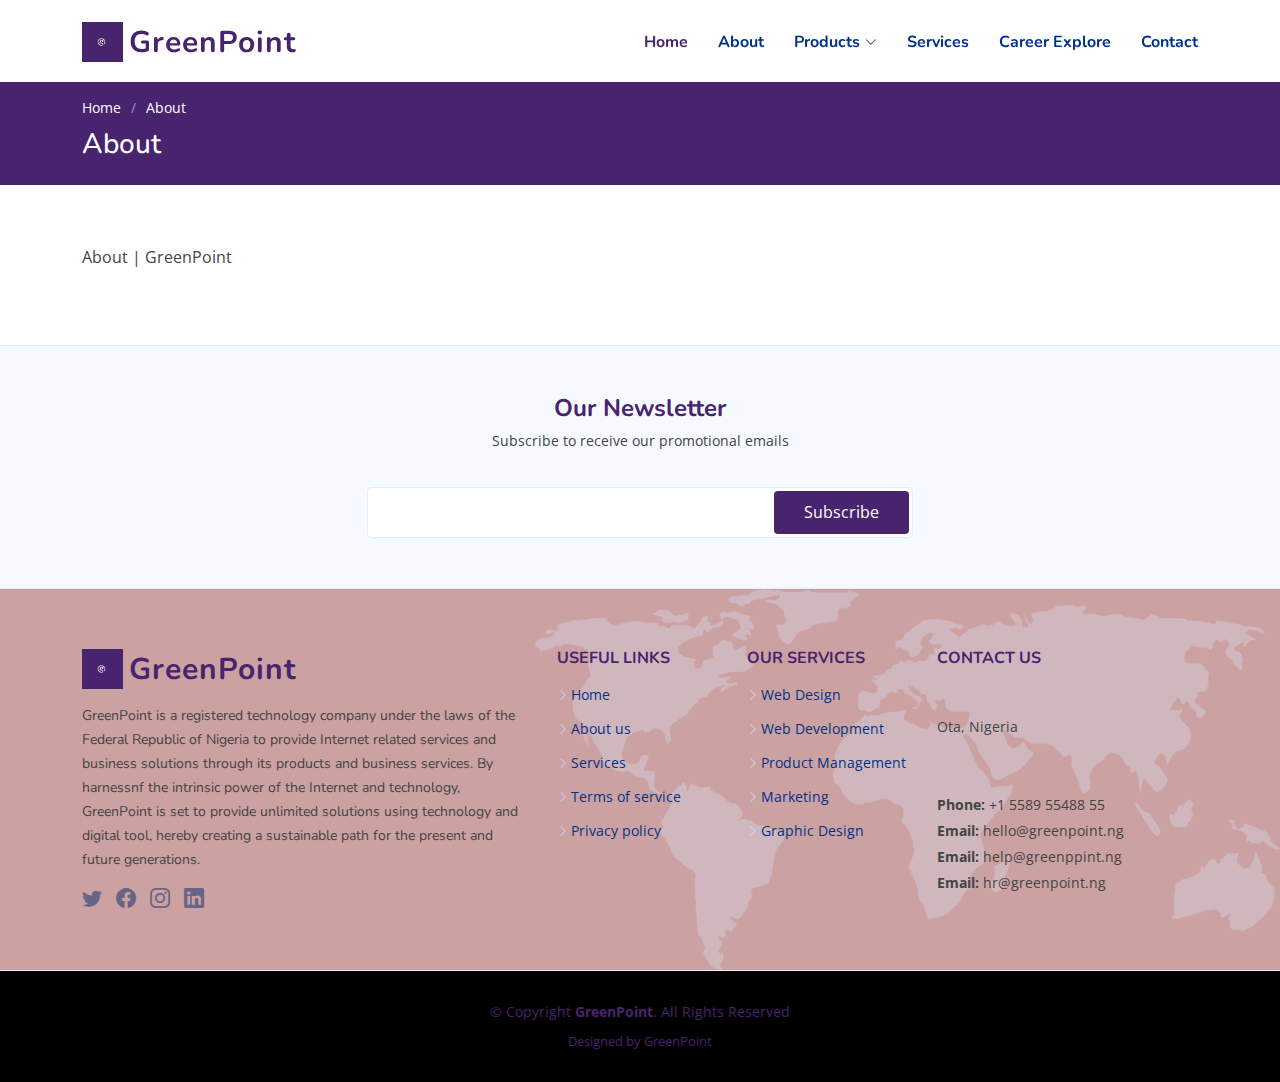
<file: about.html>
<!DOCTYPE html>
<html lang="en">

<head>
  <meta charset="utf-8">
  <meta content="width=device-width, initial-scale=1.0" name="viewport">

  <title>About us</title>
  <meta content="" name="technology">
  <meta content="" name="technology, tech, lagos-tech, nigeria-tech">

  <!-- Favicons -->
  <link href="assets/img/favicon.png" rel="icon">
  <link href="assets/img/apple-touch-icon.png" rel="apple-touch-icon">

  <!-- Google Fonts -->
  <link href="https://fonts.googleapis.com/css?family=Open+Sans:300,300i,400,400i,600,600i,700,700i|Nunito:300,300i,400,400i,600,600i,700,700i|Poppins:300,300i,400,400i,500,500i,600,600i,700,700i" rel="stylesheet">

  <!-- Vendor CSS Files -->
  <link href="assets/vendor/aos/aos.css" rel="stylesheet">
  <link href="assets/vendor/bootstrap/css/bootstrap.min.css" rel="stylesheet">
  <link href="assets/vendor/bootstrap-icons/bootstrap-icons.css" rel="stylesheet">
  <link href="assets/vendor/glightbox/css/glightbox.min.css" rel="stylesheet">
  <link href="assets/vendor/remixicon/remixicon.css" rel="stylesheet">
  <link href="assets/vendor/swiper/swiper-bundle.min.css" rel="stylesheet">

  <!-- Template Main CSS File -->
  <link href="assets/css/style.css" rel="stylesheet">

  
</head>

<body>

  <!-- ======= Header ======= -->
  <header id="header" class="header fixed-top">
    <div class="container-fluid container-xl d-flex align-items-center justify-content-between">

      <a href="index.html" class="logo d-flex align-items-center">
        <img src="assets/img/logo.png" alt="">
        <span>GreenPoint</span>
      </a>

      <nav id="navbar" class="navbar">
        <ul>
          <li><a class="nav-link scrollto active" href="index.html">Home</a></li>
          <li><a class="nav-link scrollto" href="#about">About</a></li>
          <li class="dropdown"><a href="#services"><span>Products</span> <i class="bi bi-chevron-down"></i></a>
            <ul>
              <li><a href="#">GreenPoint Books</a></li>

            
              <li><a href="#">GreenPoint Music</a></li>
              <li><a href="#">GreenPoint Academy</a></li>
              <li><a href="#">GreenPoint Images</a></li>
              <li><a href="#">GreenPoint Ads</a></li>
              <li><a href="#">GreenPoint Alerts</a></li>
              <li><a href="#">GreenPoint Shoppers</a></li>
              <li><a href="#">GreenPoint Developers</a></li>
            </ul>
          <li><a class="nav-link scrollto" href="#services">Services</a></li>
          <li><a class="nav-link scrollto" href="#team">Career Explore</a></li>
          
          
          </li>
          <li><a class="nav-link scrollto" href="#contact">Contact</a></li>
        </ul>
        <i class="bi bi-list mobile-nav-toggle"></i>
      </nav><!-- .navbar -->

    </div>
  </header><!-- End Header -->

  <main id="main">

    <!-- ======= Breadcrumbs ======= -->
    <section class="breadcrumbs">
      <div class="container">

        <ol>
          <li><a href="index.html">Home</a></li>
          <li>About</li>
        </ol>
        <h2>About</h2>

      </div>
    </section><!-- End Breadcrumbs -->

    <section class="inner-page">
      <div class="container">
        <p>
          About | GreenPoint
        </p>
      </div>
    </section>

  </main><!-- End #main -->

  <!-- ======= Footer ======= -->
  <footer id="footer" class="footer">

    <div class="footer-newsletter">
      <div class="container">
        <div class="row justify-content-center">
          <div class="col-lg-12 text-center">
            <h4>Our Newsletter</h4>
            <p>Subscribe to receive our promotional emails</p>
          </div>
          <div class="col-lg-6">
            <form action="" method="post">
              <input type="email" name="email"><input type="submit" value="Subscribe">
            </form>
          </div>
        </div>
      </div>
    </div>

    <div class="footer-top">
      <div class="container">
        <div class="row gy-4">
          <div class="col-lg-5 col-md-12 footer-info">
            <a href="index.html" class="logo d-flex align-items-center">
              <img src="assets/img/logo.png" alt="">
              <span>GreenPoint</span>
            </a>
            <p>GreenPoint is a registered technology company under the laws of
              the Federal Republic of Nigeria to provide Internet related services 
              and business solutions through its products and business services. 
              By harnessnf the intrinsic power of the Internet and technology, 
              GreenPoint is set to provide unlimited solutions using technology 
              and digital tool, hereby creating a sustainable path for the present
               and future generations.</p>
            <div class="social-links mt-3">
              <a href="#" class="twitter"><i class="bi bi-twitter"></i></a>
              <a href="#" class="facebook"><i class="bi bi-facebook"></i></a>
              <a href="#" class="instagram"><i class="bi bi-instagram"></i></a>
              <a href="#" class="linkedin"><i class="bi bi-linkedin"></i></a>
            </div>
          </div>

          <div class="col-lg-2 col-6 footer-links">
            <h4>Useful Links</h4>
            <ul>
              <li><i class="bi bi-chevron-right"></i> <a href="#">Home</a></li>
              <li><i class="bi bi-chevron-right"></i> <a href="#">About us</a></li>
              <li><i class="bi bi-chevron-right"></i> <a href="#">Services</a></li>
              <li><i class="bi bi-chevron-right"></i> <a href="#">Terms of service</a></li>
              <li><i class="bi bi-chevron-right"></i> <a href="#">Privacy policy</a></li>
            </ul>
          </div>

          <div class="col-lg-2 col-6 footer-links">
            <h4>Our Services</h4>
            <ul>
              <li><i class="bi bi-chevron-right"></i> <a href="#">Web Design</a></li>
              <li><i class="bi bi-chevron-right"></i> <a href="#">Web Development</a></li>
              <li><i class="bi bi-chevron-right"></i> <a href="#">Product Management</a></li>
              <li><i class="bi bi-chevron-right"></i> <a href="#">Marketing</a></li>
              <li><i class="bi bi-chevron-right"></i> <a href="#">Graphic Design</a></li>
            </ul>
          </div>

          <div class="col-lg-3 col-md-12 footer-contact text-center text-md-start">
            <h4>Contact Us</h4>
            <p>
              <br>
             Ota, Nigeria<br>
              <br><br>
             <strong>Phone:</strong> +1 5589 55488 55<br>
             <strong>Email:</strong> hello@greenpoint.ng<br>
             <strong>Email:</strong> help@greenppint.ng<br>
             <strong>Email:</strong> hr@greenpoint.ng<br>
           </p>

          </div>

        </div>
      </div>
    </div>

    <div class="copyright">
      &copy; Copyright <strong><span>GreenPoint</span></strong>. All Rights Reserved
    </div>
    <div class="credits">
      <!-- All the links in the footer should remain intact. -->
      <!-- You can delete the links only if you purchased the pro version. -->
      <!-- Licensing information: https://bootstrapmade.com/license/ -->
      <!-- Purchase the pro version with working PHP/AJAX contact form: https://bootstrapmade.com/GreenPoint-bootstrap-startup-template/ -->
      Designed by <a href="https://greenpoint.ng/">GreenPoint</a>
    </div>
    </div>
  </footer><!-- End Footer -->

  <a href="#" class="back-to-top d-flex align-items-center justify-content-center"><i class="bi bi-arrow-up-short"></i></a>

  <!-- Vendor JS Files -->
  <script src="assets/vendor/purecounter/purecounter.js"></script>
  <script src="assets/vendor/aos/aos.js"></script>
  <script src="assets/vendor/bootstrap/js/bootstrap.bundle.min.js"></script>
  <script src="assets/vendor/glightbox/js/glightbox.min.js"></script>
  <script src="assets/vendor/isotope-layout/isotope.pkgd.min.js"></script>
  <script src="assets/vendor/swiper/swiper-bundle.min.js"></script>
  <script src="assets/vendor/php-email-form/validate.js"></script>

  <!-- Template Main JS File -->
  <script src="assets/js/main.js"></script>

</body>

</html>
</file>
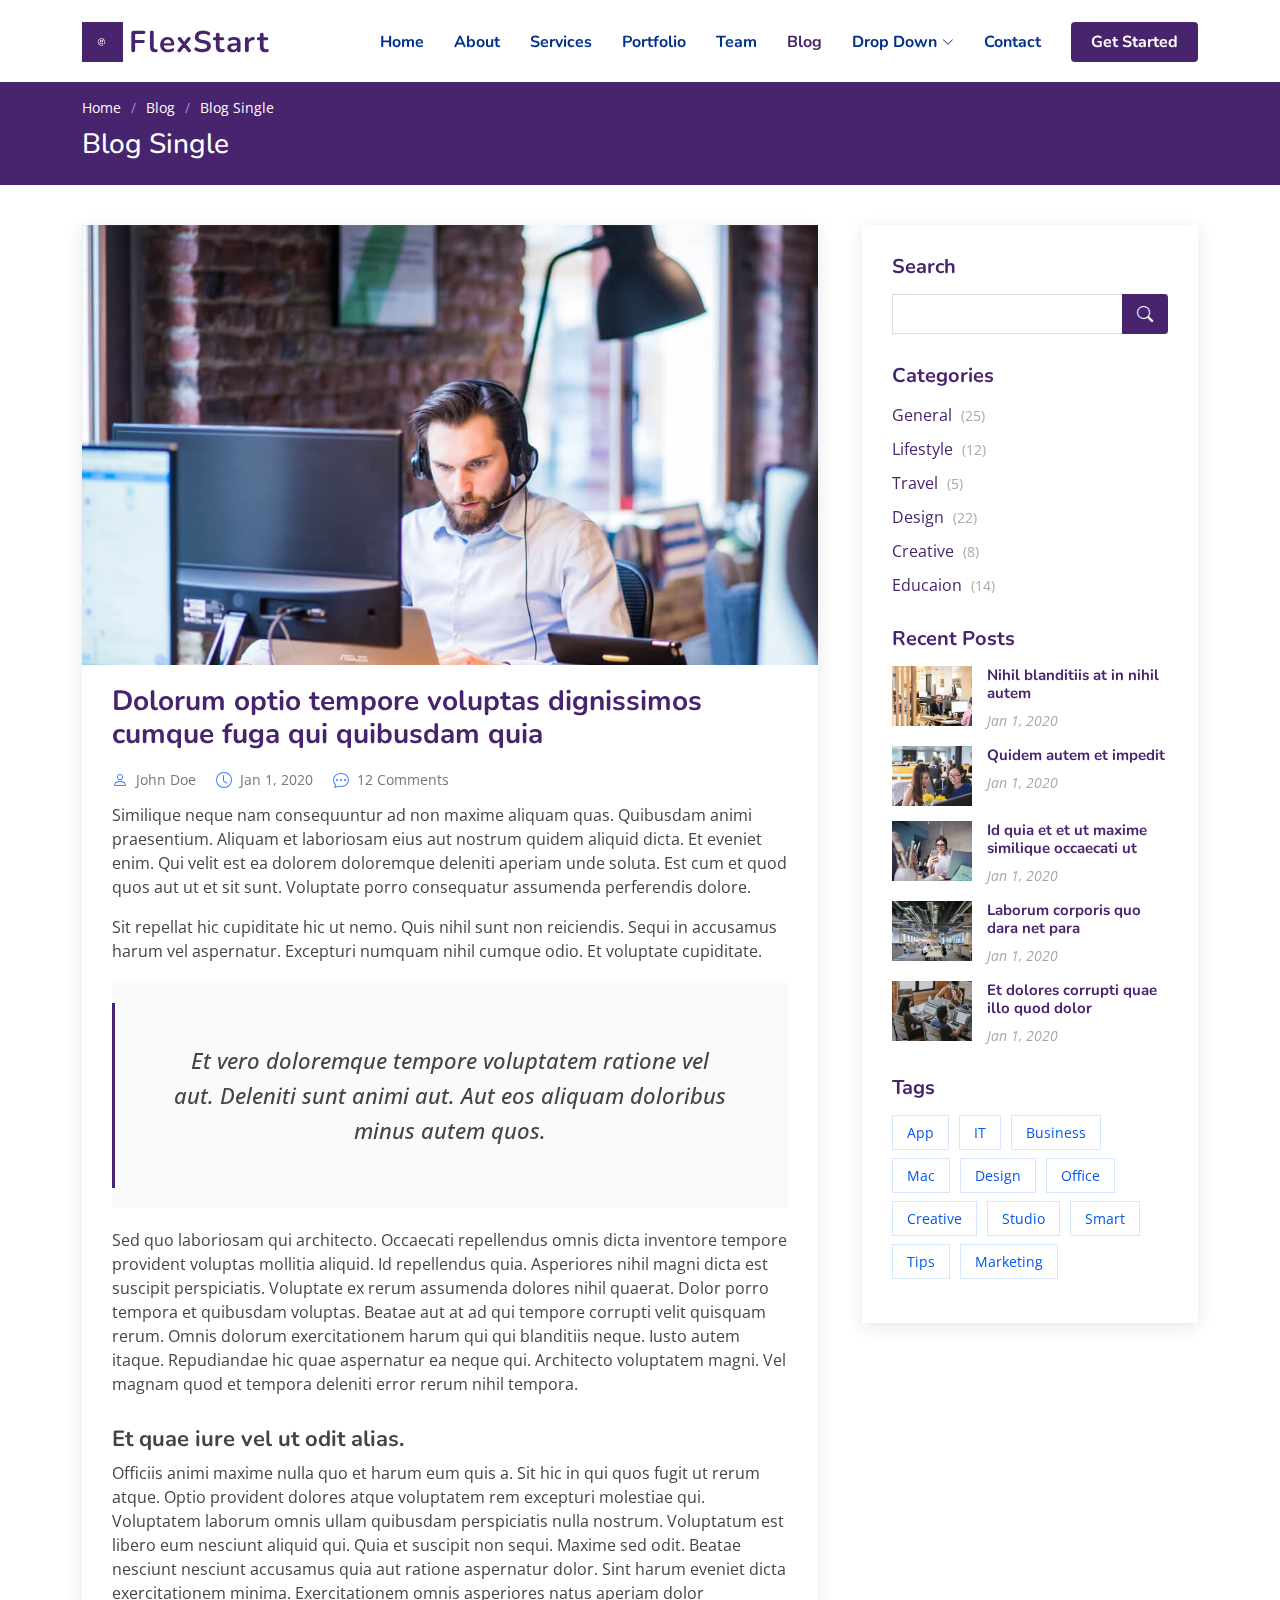
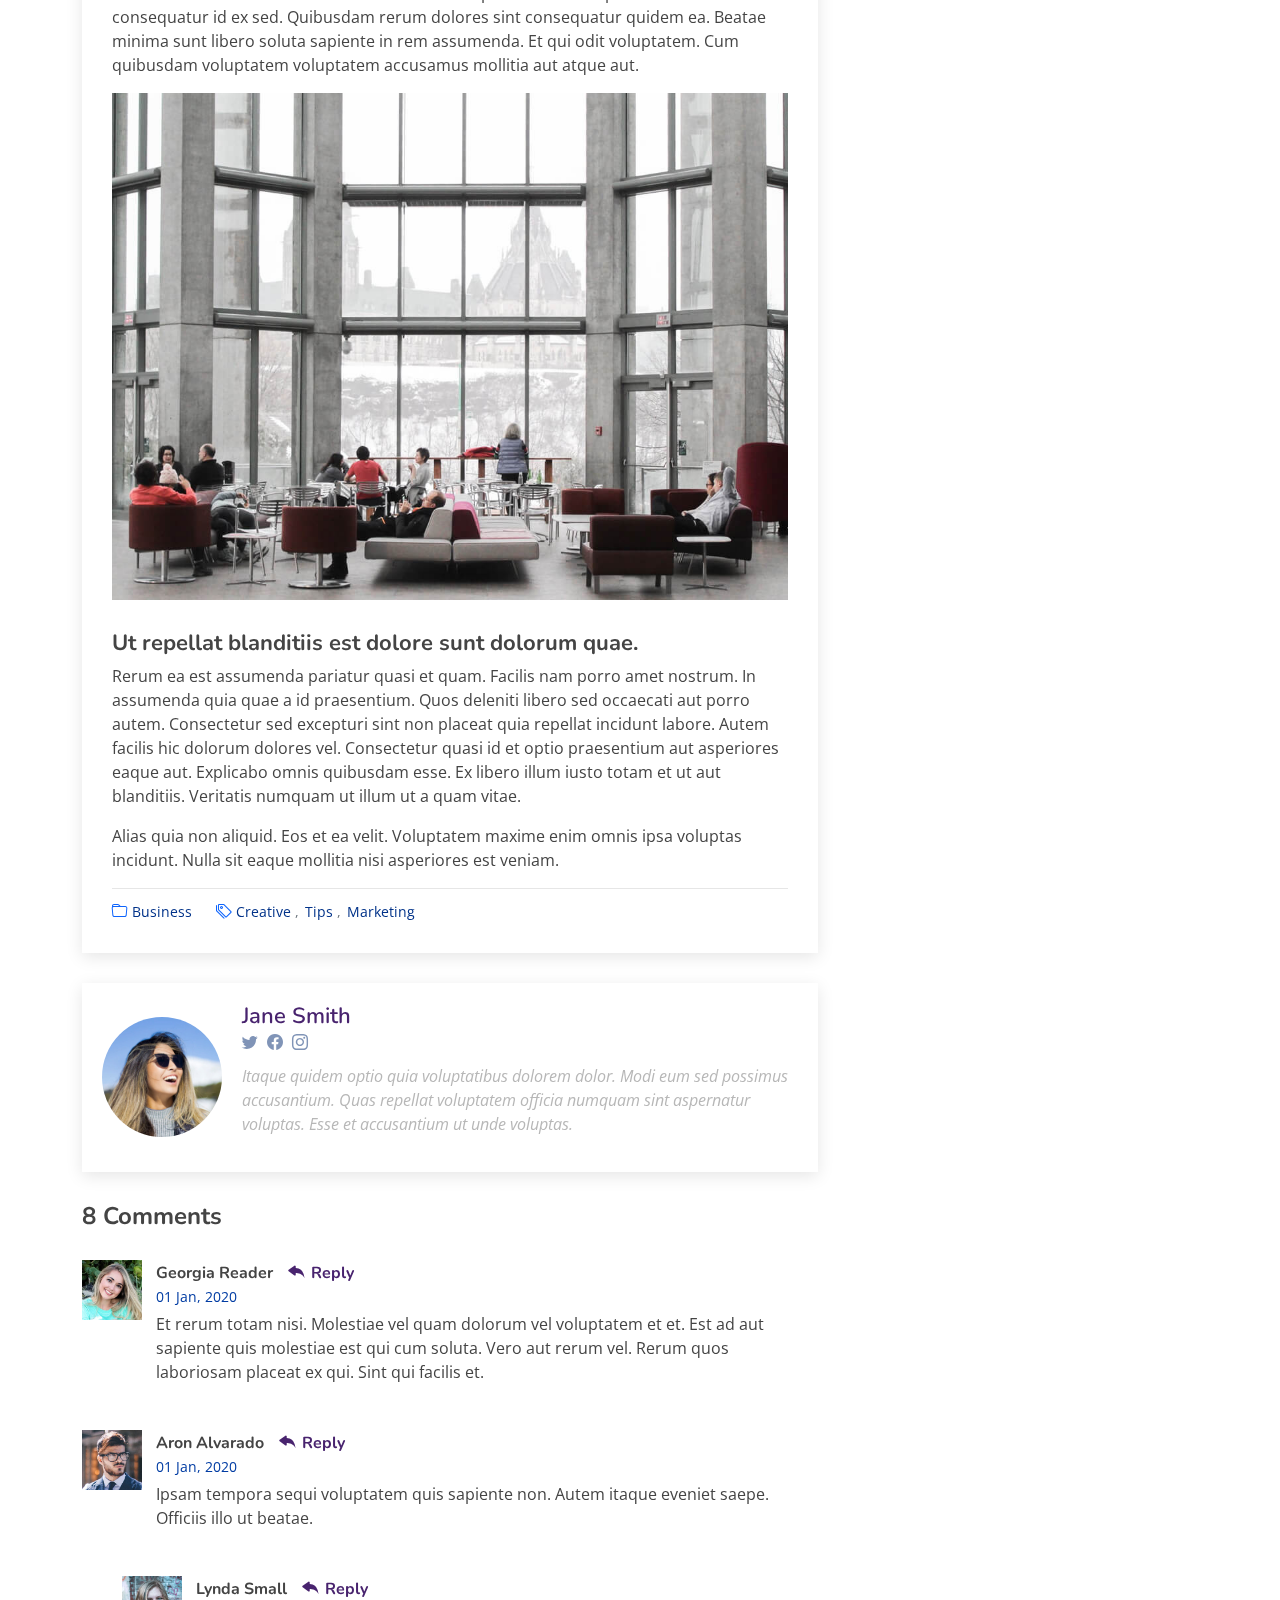
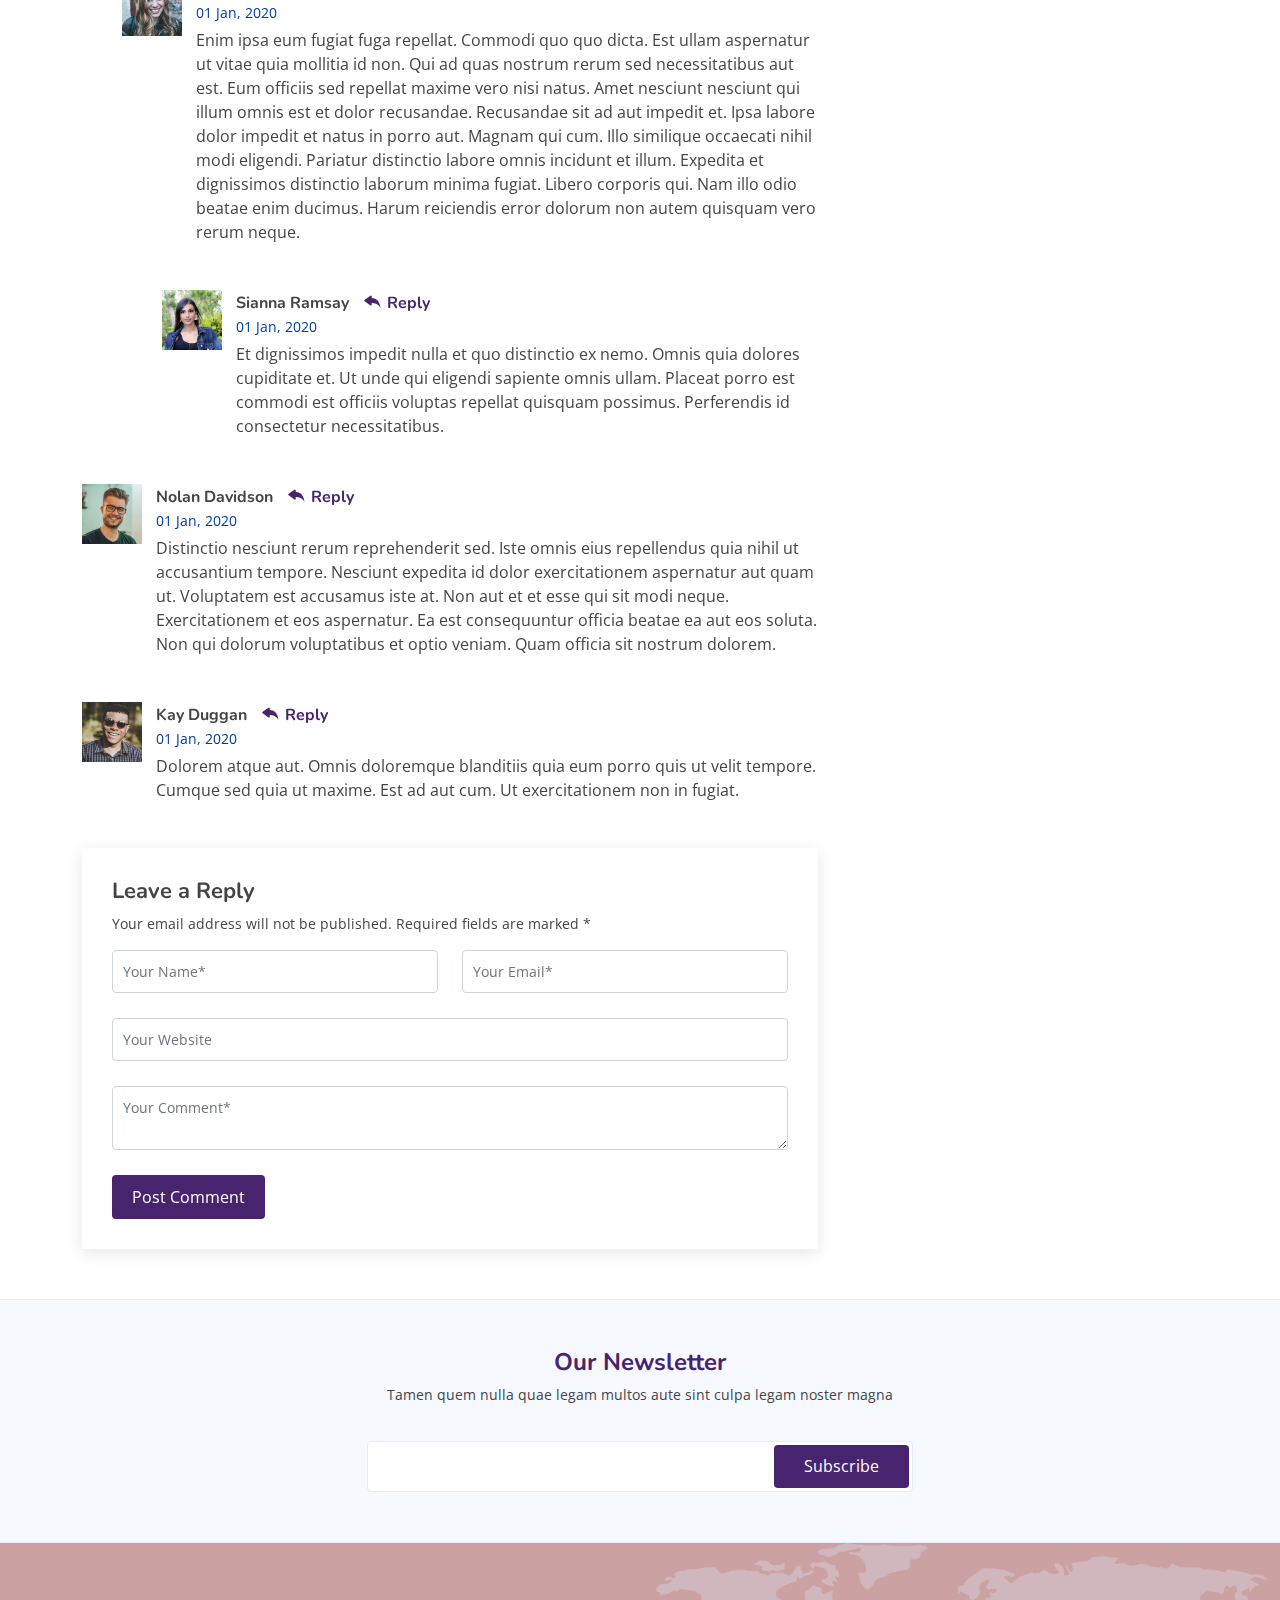
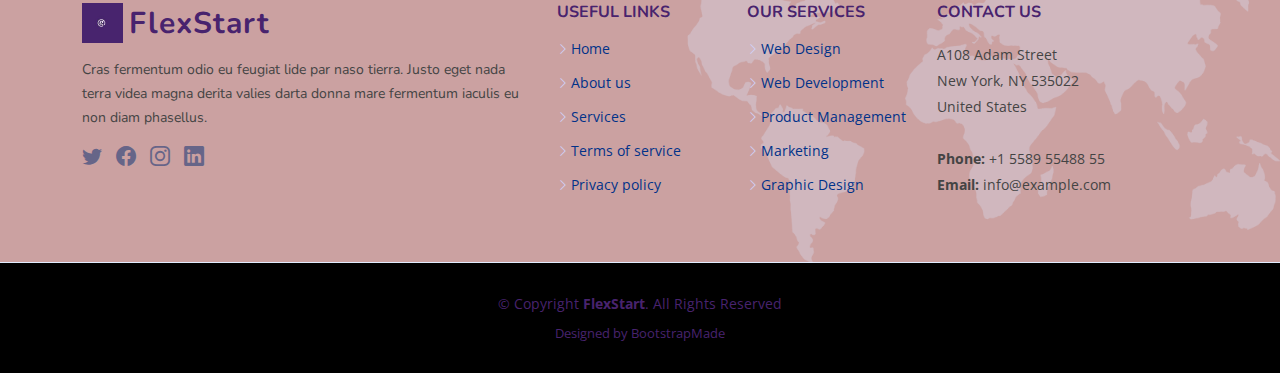
<file: blog-single.html>
<!DOCTYPE html>
<html lang="en">

<head>
  <meta charset="utf-8">
  <meta content="width=device-width, initial-scale=1.0" name="viewport">

  <title>Blog Single - FlexStart Bootstrap Template</title>
  <meta content="" name="description">
  <meta content="" name="keywords">

  <!-- Favicons -->
  <link href="assets/img/favicon.png" rel="icon">
  <link href="assets/img/apple-touch-icon.png" rel="apple-touch-icon">

  <!-- Google Fonts -->
  <link href="https://fonts.googleapis.com/css?family=Open+Sans:300,300i,400,400i,600,600i,700,700i|Nunito:300,300i,400,400i,600,600i,700,700i|Poppins:300,300i,400,400i,500,500i,600,600i,700,700i" rel="stylesheet">

  <!-- Vendor CSS Files -->
  <link href="assets/vendor/aos/aos.css" rel="stylesheet">
  <link href="assets/vendor/bootstrap/css/bootstrap.min.css" rel="stylesheet">
  <link href="assets/vendor/bootstrap-icons/bootstrap-icons.css" rel="stylesheet">
  <link href="assets/vendor/glightbox/css/glightbox.min.css" rel="stylesheet">
  <link href="assets/vendor/remixicon/remixicon.css" rel="stylesheet">
  <link href="assets/vendor/swiper/swiper-bundle.min.css" rel="stylesheet">

  <!-- Template Main CSS File -->
  <link href="assets/css/style.css" rel="stylesheet">

  <!-- =======================================================
  * Template Name: FlexStart - v1.9.0
  * Template URL: https://bootstrapmade.com/flexstart-bootstrap-startup-template/
  * Author: BootstrapMade.com
  * License: https://bootstrapmade.com/license/
  ======================================================== -->
</head>

<body>

  <!-- ======= Header ======= -->
  <header id="header" class="header fixed-top">
    <div class="container-fluid container-xl d-flex align-items-center justify-content-between">

      <a href="index.html" class="logo d-flex align-items-center">
        <img src="assets/img/logo.png" alt="">
        <span>FlexStart</span>
      </a>

      <nav id="navbar" class="navbar">
        <ul>
          <li><a class="nav-link scrollto " href="#hero">Home</a></li>
          <li><a class="nav-link scrollto" href="#about">About</a></li>
          <li><a class="nav-link scrollto" href="#services">Services</a></li>
          <li><a class="nav-link scrollto" href="#portfolio">Portfolio</a></li>
          <li><a class="nav-link scrollto" href="#team">Team</a></li>
          <li><a class="active" href="blog.html">Blog</a></li>
          <li class="dropdown"><a href="#"><span>Drop Down</span> <i class="bi bi-chevron-down"></i></a>
            <ul>
              <li><a href="#">Drop Down 1</a></li>
              <li class="dropdown"><a href="#"><span>Deep Drop Down</span> <i class="bi bi-chevron-right"></i></a>
                <ul>
                  <li><a href="#">Deep Drop Down 1</a></li>
                  <li><a href="#">Deep Drop Down 2</a></li>
                  <li><a href="#">Deep Drop Down 3</a></li>
                  <li><a href="#">Deep Drop Down 4</a></li>
                  <li><a href="#">Deep Drop Down 5</a></li>
                </ul>
              </li>
              <li><a href="#">Drop Down 2</a></li>
              <li><a href="#">Drop Down 3</a></li>
              <li><a href="#">Drop Down 4</a></li>
            </ul>
          </li>
          <li><a class="nav-link scrollto" href="#contact">Contact</a></li>
          <li><a class="getstarted scrollto" href="#about">Get Started</a></li>
        </ul>
        <i class="bi bi-list mobile-nav-toggle"></i>
      </nav><!-- .navbar -->

    </div>
  </header><!-- End Header -->

  <main id="main">

    <!-- ======= Breadcrumbs ======= -->
    <section class="breadcrumbs">
      <div class="container">

        <ol>
          <li><a href="index.html">Home</a></li>
          <li><a href="blog.html">Blog</a></li>
          <li>Blog Single</li>
        </ol>
        <h2>Blog Single</h2>

      </div>
    </section><!-- End Breadcrumbs -->

    <!-- ======= Blog Single Section ======= -->
    <section id="blog" class="blog">
      <div class="container" data-aos="fade-up">

        <div class="row">

          <div class="col-lg-8 entries">

            <article class="entry entry-single">

              <div class="entry-img">
                <img src="assets/img/blog/blog-1.jpg" alt="" class="img-fluid">
              </div>

              <h2 class="entry-title">
                <a href="blog-single.html">Dolorum optio tempore voluptas dignissimos cumque fuga qui quibusdam quia</a>
              </h2>

              <div class="entry-meta">
                <ul>
                  <li class="d-flex align-items-center"><i class="bi bi-person"></i> <a href="blog-single.html">John Doe</a></li>
                  <li class="d-flex align-items-center"><i class="bi bi-clock"></i> <a href="blog-single.html"><time datetime="2020-01-01">Jan 1, 2020</time></a></li>
                  <li class="d-flex align-items-center"><i class="bi bi-chat-dots"></i> <a href="blog-single.html">12 Comments</a></li>
                </ul>
              </div>

              <div class="entry-content">
                <p>
                  Similique neque nam consequuntur ad non maxime aliquam quas. Quibusdam animi praesentium. Aliquam et laboriosam eius aut nostrum quidem aliquid dicta.
                  Et eveniet enim. Qui velit est ea dolorem doloremque deleniti aperiam unde soluta. Est cum et quod quos aut ut et sit sunt. Voluptate porro consequatur assumenda perferendis dolore.
                </p>

                <p>
                  Sit repellat hic cupiditate hic ut nemo. Quis nihil sunt non reiciendis. Sequi in accusamus harum vel aspernatur. Excepturi numquam nihil cumque odio. Et voluptate cupiditate.
                </p>

                <blockquote>
                  <p>
                    Et vero doloremque tempore voluptatem ratione vel aut. Deleniti sunt animi aut. Aut eos aliquam doloribus minus autem quos.
                  </p>
                </blockquote>

                <p>
                  Sed quo laboriosam qui architecto. Occaecati repellendus omnis dicta inventore tempore provident voluptas mollitia aliquid. Id repellendus quia. Asperiores nihil magni dicta est suscipit perspiciatis. Voluptate ex rerum assumenda dolores nihil quaerat.
                  Dolor porro tempora et quibusdam voluptas. Beatae aut at ad qui tempore corrupti velit quisquam rerum. Omnis dolorum exercitationem harum qui qui blanditiis neque.
                  Iusto autem itaque. Repudiandae hic quae aspernatur ea neque qui. Architecto voluptatem magni. Vel magnam quod et tempora deleniti error rerum nihil tempora.
                </p>

                <h3>Et quae iure vel ut odit alias.</h3>
                <p>
                  Officiis animi maxime nulla quo et harum eum quis a. Sit hic in qui quos fugit ut rerum atque. Optio provident dolores atque voluptatem rem excepturi molestiae qui. Voluptatem laborum omnis ullam quibusdam perspiciatis nulla nostrum. Voluptatum est libero eum nesciunt aliquid qui.
                  Quia et suscipit non sequi. Maxime sed odit. Beatae nesciunt nesciunt accusamus quia aut ratione aspernatur dolor. Sint harum eveniet dicta exercitationem minima. Exercitationem omnis asperiores natus aperiam dolor consequatur id ex sed. Quibusdam rerum dolores sint consequatur quidem ea.
                  Beatae minima sunt libero soluta sapiente in rem assumenda. Et qui odit voluptatem. Cum quibusdam voluptatem voluptatem accusamus mollitia aut atque aut.
                </p>
                <img src="assets/img/blog/blog-inside-post.jpg" class="img-fluid" alt="">

                <h3>Ut repellat blanditiis est dolore sunt dolorum quae.</h3>
                <p>
                  Rerum ea est assumenda pariatur quasi et quam. Facilis nam porro amet nostrum. In assumenda quia quae a id praesentium. Quos deleniti libero sed occaecati aut porro autem. Consectetur sed excepturi sint non placeat quia repellat incidunt labore. Autem facilis hic dolorum dolores vel.
                  Consectetur quasi id et optio praesentium aut asperiores eaque aut. Explicabo omnis quibusdam esse. Ex libero illum iusto totam et ut aut blanditiis. Veritatis numquam ut illum ut a quam vitae.
                </p>
                <p>
                  Alias quia non aliquid. Eos et ea velit. Voluptatem maxime enim omnis ipsa voluptas incidunt. Nulla sit eaque mollitia nisi asperiores est veniam.
                </p>

              </div>

              <div class="entry-footer">
                <i class="bi bi-folder"></i>
                <ul class="cats">
                  <li><a href="#">Business</a></li>
                </ul>

                <i class="bi bi-tags"></i>
                <ul class="tags">
                  <li><a href="#">Creative</a></li>
                  <li><a href="#">Tips</a></li>
                  <li><a href="#">Marketing</a></li>
                </ul>
              </div>

            </article><!-- End blog entry -->

            <div class="blog-author d-flex align-items-center">
              <img src="assets/img/blog/blog-author.jpg" class="rounded-circle float-left" alt="">
              <div>
                <h4>Jane Smith</h4>
                <div class="social-links">
                  <a href="https://twitters.com/#"><i class="bi bi-twitter"></i></a>
                  <a href="https://facebook.com/#"><i class="bi bi-facebook"></i></a>
                  <a href="https://instagram.com/#"><i class="biu bi-instagram"></i></a>
                </div>
                <p>
                  Itaque quidem optio quia voluptatibus dolorem dolor. Modi eum sed possimus accusantium. Quas repellat voluptatem officia numquam sint aspernatur voluptas. Esse et accusantium ut unde voluptas.
                </p>
              </div>
            </div><!-- End blog author bio -->

            <div class="blog-comments">

              <h4 class="comments-count">8 Comments</h4>

              <div id="comment-1" class="comment">
                <div class="d-flex">
                  <div class="comment-img"><img src="assets/img/blog/comments-1.jpg" alt=""></div>
                  <div>
                    <h5><a href="">Georgia Reader</a> <a href="#" class="reply"><i class="bi bi-reply-fill"></i> Reply</a></h5>
                    <time datetime="2020-01-01">01 Jan, 2020</time>
                    <p>
                      Et rerum totam nisi. Molestiae vel quam dolorum vel voluptatem et et. Est ad aut sapiente quis molestiae est qui cum soluta.
                      Vero aut rerum vel. Rerum quos laboriosam placeat ex qui. Sint qui facilis et.
                    </p>
                  </div>
                </div>
              </div><!-- End comment #1 -->

              <div id="comment-2" class="comment">
                <div class="d-flex">
                  <div class="comment-img"><img src="assets/img/blog/comments-2.jpg" alt=""></div>
                  <div>
                    <h5><a href="">Aron Alvarado</a> <a href="#" class="reply"><i class="bi bi-reply-fill"></i> Reply</a></h5>
                    <time datetime="2020-01-01">01 Jan, 2020</time>
                    <p>
                      Ipsam tempora sequi voluptatem quis sapiente non. Autem itaque eveniet saepe. Officiis illo ut beatae.
                    </p>
                  </div>
                </div>

                <div id="comment-reply-1" class="comment comment-reply">
                  <div class="d-flex">
                    <div class="comment-img"><img src="assets/img/blog/comments-3.jpg" alt=""></div>
                    <div>
                      <h5><a href="">Lynda Small</a> <a href="#" class="reply"><i class="bi bi-reply-fill"></i> Reply</a></h5>
                      <time datetime="2020-01-01">01 Jan, 2020</time>
                      <p>
                        Enim ipsa eum fugiat fuga repellat. Commodi quo quo dicta. Est ullam aspernatur ut vitae quia mollitia id non. Qui ad quas nostrum rerum sed necessitatibus aut est. Eum officiis sed repellat maxime vero nisi natus. Amet nesciunt nesciunt qui illum omnis est et dolor recusandae.

                        Recusandae sit ad aut impedit et. Ipsa labore dolor impedit et natus in porro aut. Magnam qui cum. Illo similique occaecati nihil modi eligendi. Pariatur distinctio labore omnis incidunt et illum. Expedita et dignissimos distinctio laborum minima fugiat.

                        Libero corporis qui. Nam illo odio beatae enim ducimus. Harum reiciendis error dolorum non autem quisquam vero rerum neque.
                      </p>
                    </div>
                  </div>

                  <div id="comment-reply-2" class="comment comment-reply">
                    <div class="d-flex">
                      <div class="comment-img"><img src="assets/img/blog/comments-4.jpg" alt=""></div>
                      <div>
                        <h5><a href="">Sianna Ramsay</a> <a href="#" class="reply"><i class="bi bi-reply-fill"></i> Reply</a></h5>
                        <time datetime="2020-01-01">01 Jan, 2020</time>
                        <p>
                          Et dignissimos impedit nulla et quo distinctio ex nemo. Omnis quia dolores cupiditate et. Ut unde qui eligendi sapiente omnis ullam. Placeat porro est commodi est officiis voluptas repellat quisquam possimus. Perferendis id consectetur necessitatibus.
                        </p>
                      </div>
                    </div>

                  </div><!-- End comment reply #2-->

                </div><!-- End comment reply #1-->

              </div><!-- End comment #2-->

              <div id="comment-3" class="comment">
                <div class="d-flex">
                  <div class="comment-img"><img src="assets/img/blog/comments-5.jpg" alt=""></div>
                  <div>
                    <h5><a href="">Nolan Davidson</a> <a href="#" class="reply"><i class="bi bi-reply-fill"></i> Reply</a></h5>
                    <time datetime="2020-01-01">01 Jan, 2020</time>
                    <p>
                      Distinctio nesciunt rerum reprehenderit sed. Iste omnis eius repellendus quia nihil ut accusantium tempore. Nesciunt expedita id dolor exercitationem aspernatur aut quam ut. Voluptatem est accusamus iste at.
                      Non aut et et esse qui sit modi neque. Exercitationem et eos aspernatur. Ea est consequuntur officia beatae ea aut eos soluta. Non qui dolorum voluptatibus et optio veniam. Quam officia sit nostrum dolorem.
                    </p>
                  </div>
                </div>

              </div><!-- End comment #3 -->

              <div id="comment-4" class="comment">
                <div class="d-flex">
                  <div class="comment-img"><img src="assets/img/blog/comments-6.jpg" alt=""></div>
                  <div>
                    <h5><a href="">Kay Duggan</a> <a href="#" class="reply"><i class="bi bi-reply-fill"></i> Reply</a></h5>
                    <time datetime="2020-01-01">01 Jan, 2020</time>
                    <p>
                      Dolorem atque aut. Omnis doloremque blanditiis quia eum porro quis ut velit tempore. Cumque sed quia ut maxime. Est ad aut cum. Ut exercitationem non in fugiat.
                    </p>
                  </div>
                </div>

              </div><!-- End comment #4 -->

              <div class="reply-form">
                <h4>Leave a Reply</h4>
                <p>Your email address will not be published. Required fields are marked * </p>
                <form action="">
                  <div class="row">
                    <div class="col-md-6 form-group">
                      <input name="name" type="text" class="form-control" placeholder="Your Name*">
                    </div>
                    <div class="col-md-6 form-group">
                      <input name="email" type="text" class="form-control" placeholder="Your Email*">
                    </div>
                  </div>
                  <div class="row">
                    <div class="col form-group">
                      <input name="website" type="text" class="form-control" placeholder="Your Website">
                    </div>
                  </div>
                  <div class="row">
                    <div class="col form-group">
                      <textarea name="comment" class="form-control" placeholder="Your Comment*"></textarea>
                    </div>
                  </div>
                  <button type="submit" class="btn btn-primary">Post Comment</button>

                </form>

              </div>

            </div><!-- End blog comments -->

          </div><!-- End blog entries list -->

          <div class="col-lg-4">

            <div class="sidebar">

              <h3 class="sidebar-title">Search</h3>
              <div class="sidebar-item search-form">
                <form action="">
                  <input type="text">
                  <button type="submit"><i class="bi bi-search"></i></button>
                </form>
              </div><!-- End sidebar search formn-->

              <h3 class="sidebar-title">Categories</h3>
              <div class="sidebar-item categories">
                <ul>
                  <li><a href="#">General <span>(25)</span></a></li>
                  <li><a href="#">Lifestyle <span>(12)</span></a></li>
                  <li><a href="#">Travel <span>(5)</span></a></li>
                  <li><a href="#">Design <span>(22)</span></a></li>
                  <li><a href="#">Creative <span>(8)</span></a></li>
                  <li><a href="#">Educaion <span>(14)</span></a></li>
                </ul>
              </div><!-- End sidebar categories-->

              <h3 class="sidebar-title">Recent Posts</h3>
              <div class="sidebar-item recent-posts">
                <div class="post-item clearfix">
                  <img src="assets/img/blog/blog-recent-1.jpg" alt="">
                  <h4><a href="blog-single.html">Nihil blanditiis at in nihil autem</a></h4>
                  <time datetime="2020-01-01">Jan 1, 2020</time>
                </div>

                <div class="post-item clearfix">
                  <img src="assets/img/blog/blog-recent-2.jpg" alt="">
                  <h4><a href="blog-single.html">Quidem autem et impedit</a></h4>
                  <time datetime="2020-01-01">Jan 1, 2020</time>
                </div>

                <div class="post-item clearfix">
                  <img src="assets/img/blog/blog-recent-3.jpg" alt="">
                  <h4><a href="blog-single.html">Id quia et et ut maxime similique occaecati ut</a></h4>
                  <time datetime="2020-01-01">Jan 1, 2020</time>
                </div>

                <div class="post-item clearfix">
                  <img src="assets/img/blog/blog-recent-4.jpg" alt="">
                  <h4><a href="blog-single.html">Laborum corporis quo dara net para</a></h4>
                  <time datetime="2020-01-01">Jan 1, 2020</time>
                </div>

                <div class="post-item clearfix">
                  <img src="assets/img/blog/blog-recent-5.jpg" alt="">
                  <h4><a href="blog-single.html">Et dolores corrupti quae illo quod dolor</a></h4>
                  <time datetime="2020-01-01">Jan 1, 2020</time>
                </div>

              </div><!-- End sidebar recent posts-->

              <h3 class="sidebar-title">Tags</h3>
              <div class="sidebar-item tags">
                <ul>
                  <li><a href="#">App</a></li>
                  <li><a href="#">IT</a></li>
                  <li><a href="#">Business</a></li>
                  <li><a href="#">Mac</a></li>
                  <li><a href="#">Design</a></li>
                  <li><a href="#">Office</a></li>
                  <li><a href="#">Creative</a></li>
                  <li><a href="#">Studio</a></li>
                  <li><a href="#">Smart</a></li>
                  <li><a href="#">Tips</a></li>
                  <li><a href="#">Marketing</a></li>
                </ul>
              </div><!-- End sidebar tags-->

            </div><!-- End sidebar -->

          </div><!-- End blog sidebar -->

        </div>

      </div>
    </section><!-- End Blog Single Section -->

  </main><!-- End #main -->

  <!-- ======= Footer ======= -->
  <footer id="footer" class="footer">

    <div class="footer-newsletter">
      <div class="container">
        <div class="row justify-content-center">
          <div class="col-lg-12 text-center">
            <h4>Our Newsletter</h4>
            <p>Tamen quem nulla quae legam multos aute sint culpa legam noster magna</p>
          </div>
          <div class="col-lg-6">
            <form action="" method="post">
              <input type="email" name="email"><input type="submit" value="Subscribe">
            </form>
          </div>
        </div>
      </div>
    </div>

    <div class="footer-top">
      <div class="container">
        <div class="row gy-4">
          <div class="col-lg-5 col-md-12 footer-info">
            <a href="index.html" class="logo d-flex align-items-center">
              <img src="assets/img/logo.png" alt="">
              <span>FlexStart</span>
            </a>
            <p>Cras fermentum odio eu feugiat lide par naso tierra. Justo eget nada terra videa magna derita valies darta donna mare fermentum iaculis eu non diam phasellus.</p>
            <div class="social-links mt-3">
              <a href="#" class="twitter"><i class="bi bi-twitter"></i></a>
              <a href="#" class="facebook"><i class="bi bi-facebook"></i></a>
              <a href="#" class="instagram"><i class="bi bi-instagram"></i></a>
              <a href="#" class="linkedin"><i class="bi bi-linkedin"></i></a>
            </div>
          </div>

          <div class="col-lg-2 col-6 footer-links">
            <h4>Useful Links</h4>
            <ul>
              <li><i class="bi bi-chevron-right"></i> <a href="#">Home</a></li>
              <li><i class="bi bi-chevron-right"></i> <a href="#">About us</a></li>
              <li><i class="bi bi-chevron-right"></i> <a href="#">Services</a></li>
              <li><i class="bi bi-chevron-right"></i> <a href="#">Terms of service</a></li>
              <li><i class="bi bi-chevron-right"></i> <a href="#">Privacy policy</a></li>
            </ul>
          </div>

          <div class="col-lg-2 col-6 footer-links">
            <h4>Our Services</h4>
            <ul>
              <li><i class="bi bi-chevron-right"></i> <a href="#">Web Design</a></li>
              <li><i class="bi bi-chevron-right"></i> <a href="#">Web Development</a></li>
              <li><i class="bi bi-chevron-right"></i> <a href="#">Product Management</a></li>
              <li><i class="bi bi-chevron-right"></i> <a href="#">Marketing</a></li>
              <li><i class="bi bi-chevron-right"></i> <a href="#">Graphic Design</a></li>
            </ul>
          </div>

          <div class="col-lg-3 col-md-12 footer-contact text-center text-md-start">
            <h4>Contact Us</h4>
            <p>
              A108 Adam Street <br>
              New York, NY 535022<br>
              United States <br><br>
              <strong>Phone:</strong> +1 5589 55488 55<br>
              <strong>Email:</strong> info@example.com<br>
            </p>

          </div>

        </div>
      </div>
    </div>

    <div class="container">
      <div class="copyright">
        &copy; Copyright <strong><span>FlexStart</span></strong>. All Rights Reserved
      </div>
      <div class="credits">
        <!-- All the links in the footer should remain intact. -->
        <!-- You can delete the links only if you purchased the pro version. -->
        <!-- Licensing information: https://bootstrapmade.com/license/ -->
        <!-- Purchase the pro version with working PHP/AJAX contact form: https://bootstrapmade.com/flexstart-bootstrap-startup-template/ -->
        Designed by <a href="https://bootstrapmade.com/">BootstrapMade</a>
      </div>
    </div>
  </footer><!-- End Footer -->

  <a href="#" class="back-to-top d-flex align-items-center justify-content-center"><i class="bi bi-arrow-up-short"></i></a>

  <!-- Vendor JS Files -->
  <script src="assets/vendor/purecounter/purecounter.js"></script>
  <script src="assets/vendor/aos/aos.js"></script>
  <script src="assets/vendor/bootstrap/js/bootstrap.bundle.min.js"></script>
  <script src="assets/vendor/glightbox/js/glightbox.min.js"></script>
  <script src="assets/vendor/isotope-layout/isotope.pkgd.min.js"></script>
  <script src="assets/vendor/swiper/swiper-bundle.min.js"></script>
  <script src="assets/vendor/php-email-form/validate.js"></script>

  <!-- Template Main JS File -->
  <script src="assets/js/main.js"></script>

</body>

</html>
</file>
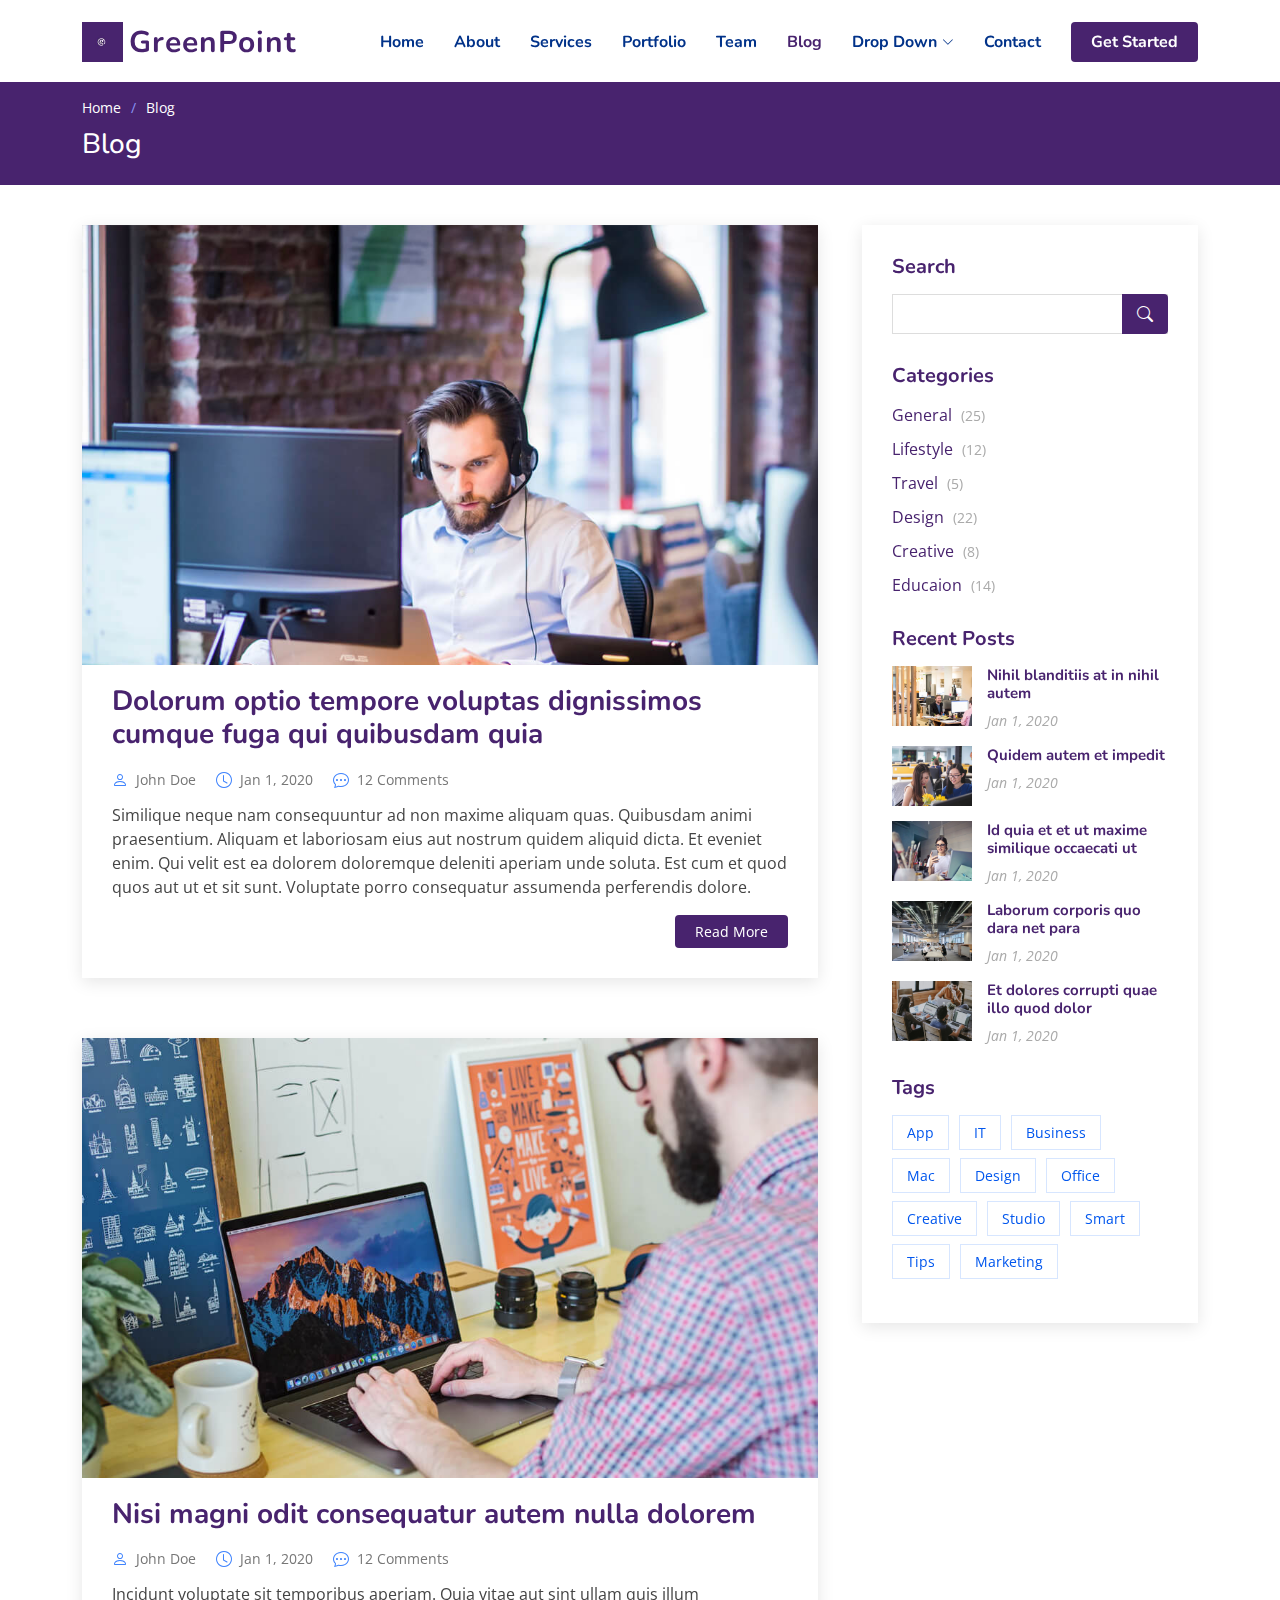
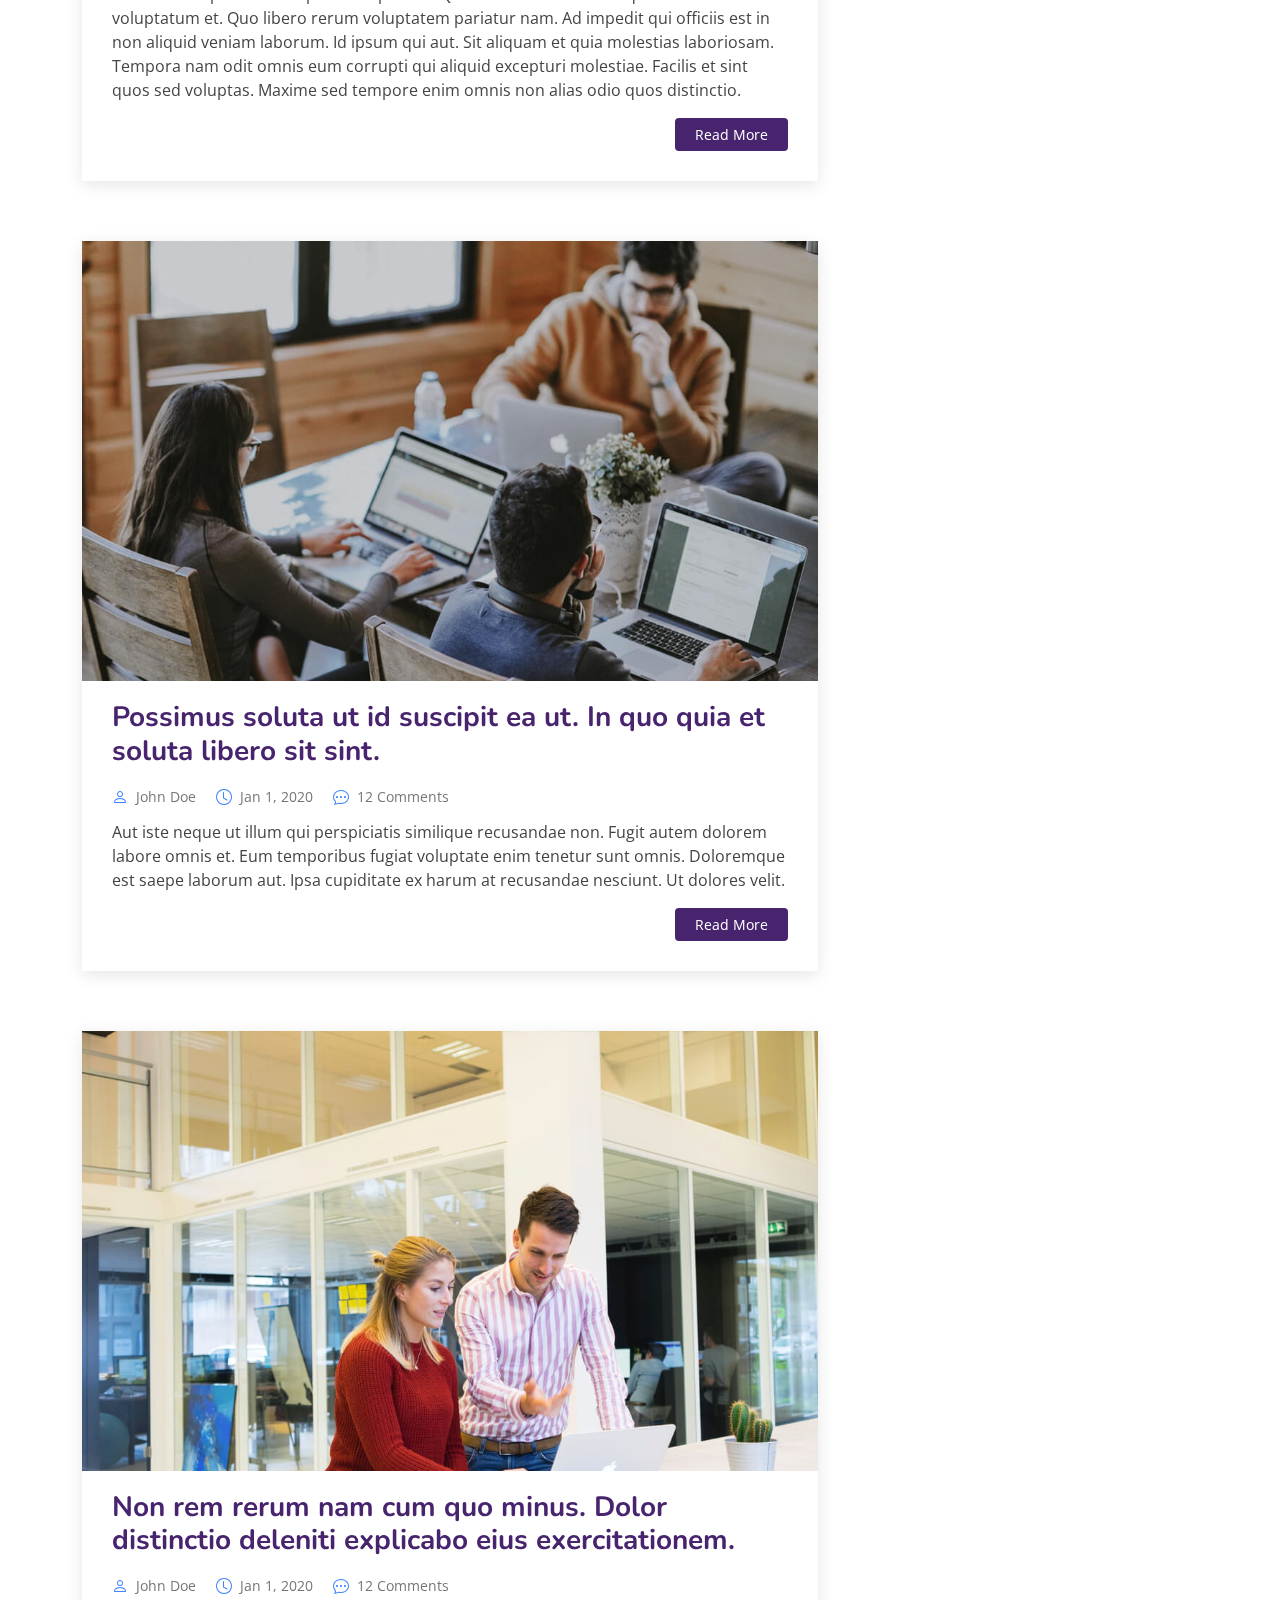
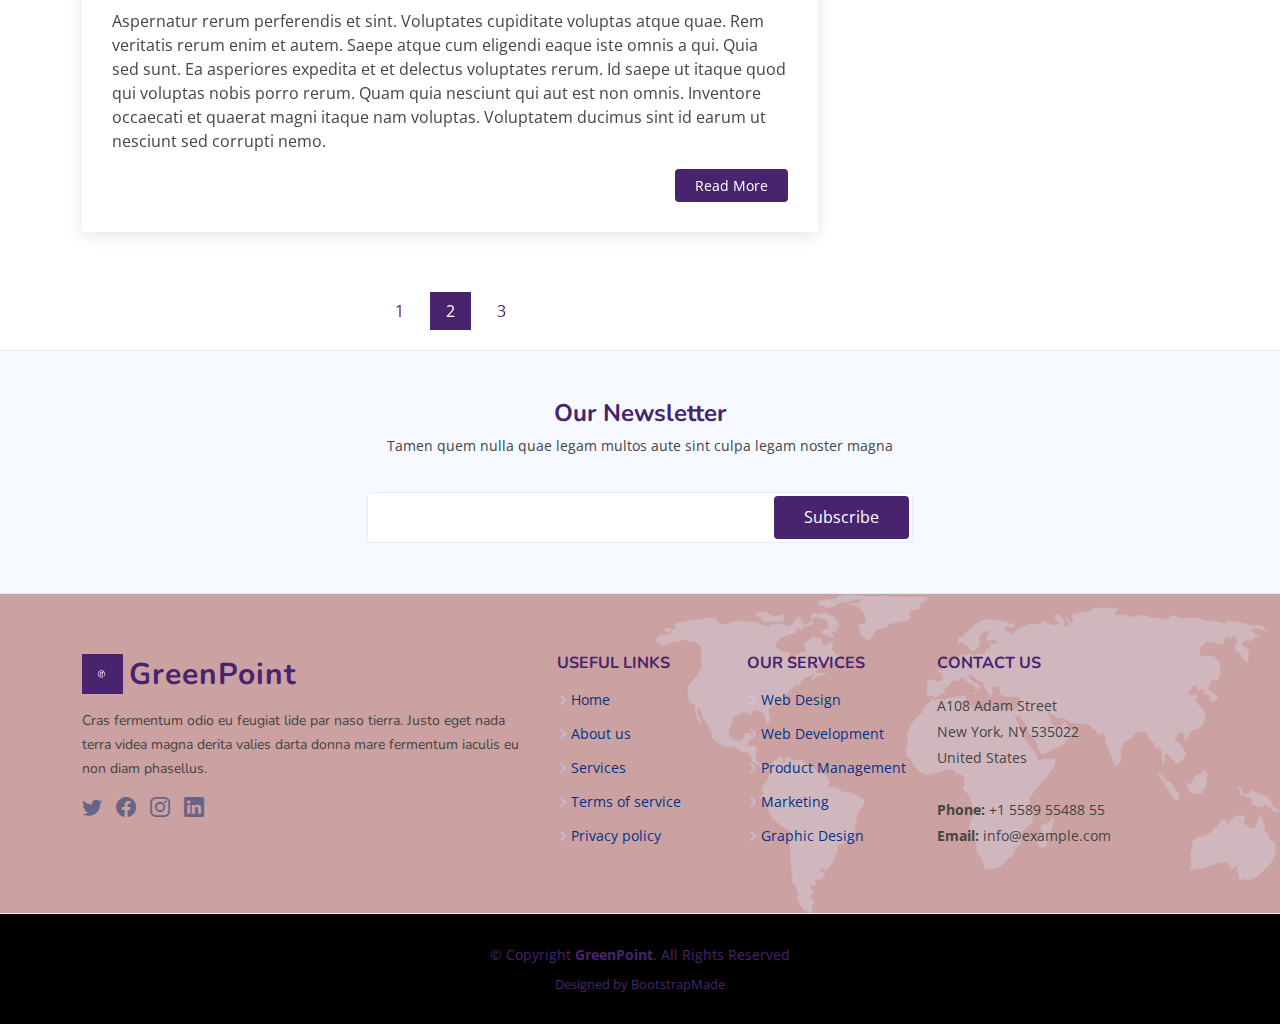
<file: blog.html>
<!DOCTYPE html>
<html lang="en">

<head>
  <meta charset="utf-8">
  <meta content="width=device-width, initial-scale=1.0" name="viewport">

  <title>Blog - GreenPoint</title>
  <meta content="" name="description">
  <meta content="" name="keywords">

  <!-- Favicons -->
  <link href="assets/img/favicon.png" rel="icon">
  <link href="assets/img/apple-touch-icon.png" rel="apple-touch-icon">

  <!-- Google Fonts -->
  <link href="https://fonts.googleapis.com/css?family=Open+Sans:300,300i,400,400i,600,600i,700,700i|Nunito:300,300i,400,400i,600,600i,700,700i|Poppins:300,300i,400,400i,500,500i,600,600i,700,700i" rel="stylesheet">

  <!-- Vendor CSS Files -->
  <link href="assets/vendor/aos/aos.css" rel="stylesheet">
  <link href="assets/vendor/bootstrap/css/bootstrap.min.css" rel="stylesheet">
  <link href="assets/vendor/bootstrap-icons/bootstrap-icons.css" rel="stylesheet">
  <link href="assets/vendor/glightbox/css/glightbox.min.css" rel="stylesheet">
  <link href="assets/vendor/remixicon/remixicon.css" rel="stylesheet">
  <link href="assets/vendor/swiper/swiper-bundle.min.css" rel="stylesheet">

  <!-- Template Main CSS File -->
  <link href="assets/css/style.css" rel="stylesheet">

  <!-- =======================================================
  * Template Name: GreenPoint - v1.9.0
  * Template URL: https://bootstrapmade.com/GreenPoint-bootstrap-startup-template/
  * Author: BootstrapMade.com
  * License: https://bootstrapmade.com/license/
  ======================================================== -->
</head>

<body>

  <!-- ======= Header ======= -->
  <header id="header" class="header fixed-top">
    <div class="container-fluid container-xl d-flex align-items-center justify-content-between">

      <a href="index.html" class="logo d-flex align-items-center">
        <img src="assets/img/logo.png" alt="">
        <span>GreenPoint</span>
      </a>

      <nav id="navbar" class="navbar">
        <ul>
          <li><a class="nav-link scrollto " href="#hero">Home</a></li>
          <li><a class="nav-link scrollto" href="#about">About</a></li>
          <li><a class="nav-link scrollto" href="#services">Services</a></li>
          <li><a class="nav-link scrollto" href="#portfolio">Portfolio</a></li>
          <li><a class="nav-link scrollto" href="#team">Team</a></li>
          <li><a class="active" href="blog.html">Blog</a></li>
          <li class="dropdown"><a href="#"><span>Drop Down</span> <i class="bi bi-chevron-down"></i></a>
            <ul>
              <li><a href="#">Drop Down 1</a></li>
              <li class="dropdown"><a href="#"><span>Deep Drop Down</span> <i class="bi bi-chevron-right"></i></a>
                <ul>
                  <li><a href="#">Deep Drop Down 1</a></li>
                  <li><a href="#">Deep Drop Down 2</a></li>
                  <li><a href="#">Deep Drop Down 3</a></li>
                  <li><a href="#">Deep Drop Down 4</a></li>
                  <li><a href="#">Deep Drop Down 5</a></li>
                </ul>
              </li>
              <li><a href="#">Drop Down 2</a></li>
              <li><a href="#">Drop Down 3</a></li>
              <li><a href="#">Drop Down 4</a></li>
            </ul>
          </li>
          <li><a class="nav-link scrollto" href="#contact">Contact</a></li>
          <li><a class="getstarted scrollto" href="#about">Get Started</a></li>
        </ul>
        <i class="bi bi-list mobile-nav-toggle"></i>
      </nav><!-- .navbar -->

    </div>
  </header><!-- End Header -->

  <main id="main">

    <!-- ======= Breadcrumbs ======= -->
    <section class="breadcrumbs">
      <div class="container">

        <ol>
          <li><a href="index.html">Home</a></li>
          <li>Blog</li>
        </ol>
        <h2>Blog</h2>

      </div>
    </section><!-- End Breadcrumbs -->

    <!-- ======= Blog Section ======= -->
    <section id="blog" class="blog">
      <div class="container" data-aos="fade-up">

        <div class="row">

          <div class="col-lg-8 entries">

            <article class="entry">

              <div class="entry-img">
                <img src="assets/img/blog/blog-1.jpg" alt="" class="img-fluid">
              </div>

              <h2 class="entry-title">
                <a href="blog-single.html">Dolorum optio tempore voluptas dignissimos cumque fuga qui quibusdam quia</a>
              </h2>

              <div class="entry-meta">
                <ul>
                  <li class="d-flex align-items-center"><i class="bi bi-person"></i> <a href="blog-single.html">John Doe</a></li>
                  <li class="d-flex align-items-center"><i class="bi bi-clock"></i> <a href="blog-single.html"><time datetime="2020-01-01">Jan 1, 2020</time></a></li>
                  <li class="d-flex align-items-center"><i class="bi bi-chat-dots"></i> <a href="blog-single.html">12 Comments</a></li>
                </ul>
              </div>

              <div class="entry-content">
                <p>
                  Similique neque nam consequuntur ad non maxime aliquam quas. Quibusdam animi praesentium. Aliquam et laboriosam eius aut nostrum quidem aliquid dicta.
                  Et eveniet enim. Qui velit est ea dolorem doloremque deleniti aperiam unde soluta. Est cum et quod quos aut ut et sit sunt. Voluptate porro consequatur assumenda perferendis dolore.
                </p>
                <div class="read-more">
                  <a href="blog-single.html">Read More</a>
                </div>
              </div>

            </article><!-- End blog entry -->

            <article class="entry">

              <div class="entry-img">
                <img src="assets/img/blog/blog-2.jpg" alt="" class="img-fluid">
              </div>

              <h2 class="entry-title">
                <a href="blog-single.html">Nisi magni odit consequatur autem nulla dolorem</a>
              </h2>

              <div class="entry-meta">
                <ul>
                  <li class="d-flex align-items-center"><i class="bi bi-person"></i> <a href="blog-single.html">John Doe</a></li>
                  <li class="d-flex align-items-center"><i class="bi bi-clock"></i> <a href="blog-single.html"><time datetime="2020-01-01">Jan 1, 2020</time></a></li>
                  <li class="d-flex align-items-center"><i class="bi bi-chat-dots"></i> <a href="blog-single.html">12 Comments</a></li>
                </ul>
              </div>

              <div class="entry-content">
                <p>
                  Incidunt voluptate sit temporibus aperiam. Quia vitae aut sint ullam quis illum voluptatum et. Quo libero rerum voluptatem pariatur nam.
                  Ad impedit qui officiis est in non aliquid veniam laborum. Id ipsum qui aut. Sit aliquam et quia molestias laboriosam. Tempora nam odit omnis eum corrupti qui aliquid excepturi molestiae. Facilis et sint quos sed voluptas. Maxime sed tempore enim omnis non alias odio quos distinctio.
                </p>
                <div class="read-more">
                  <a href="blog-single.html">Read More</a>
                </div>
              </div>

            </article><!-- End blog entry -->

            <article class="entry">

              <div class="entry-img">
                <img src="assets/img/blog/blog-3.jpg" alt="" class="img-fluid">
              </div>

              <h2 class="entry-title">
                <a href="blog-single.html">Possimus soluta ut id suscipit ea ut. In quo quia et soluta libero sit sint.</a>
              </h2>

              <div class="entry-meta">
                <ul>
                  <li class="d-flex align-items-center"><i class="bi bi-person"></i> <a href="blog-single.html">John Doe</a></li>
                  <li class="d-flex align-items-center"><i class="bi bi-clock"></i> <a href="blog-single.html"><time datetime="2020-01-01">Jan 1, 2020</time></a></li>
                  <li class="d-flex align-items-center"><i class="bi bi-chat-dots"></i> <a href="blog-single.html">12 Comments</a></li>
                </ul>
              </div>

              <div class="entry-content">
                <p>
                  Aut iste neque ut illum qui perspiciatis similique recusandae non. Fugit autem dolorem labore omnis et. Eum temporibus fugiat voluptate enim tenetur sunt omnis.
                  Doloremque est saepe laborum aut. Ipsa cupiditate ex harum at recusandae nesciunt. Ut dolores velit.
                </p>
                <div class="read-more">
                  <a href="blog-single.html">Read More</a>
                </div>
              </div>

            </article><!-- End blog entry -->

            <article class="entry">

              <div class="entry-img">
                <img src="assets/img/blog/blog-4.jpg" alt="" class="img-fluid">
              </div>

              <h2 class="entry-title">
                <a href="blog-single.html">Non rem rerum nam cum quo minus. Dolor distinctio deleniti explicabo eius exercitationem.</a>
              </h2>

              <div class="entry-meta">
                <ul>
                  <li class="d-flex align-items-center"><i class="bi bi-person"></i> <a href="blog-single.html">John Doe</a></li>
                  <li class="d-flex align-items-center"><i class="bi bi-clock"></i> <a href="blog-single.html"><time datetime="2020-01-01">Jan 1, 2020</time></a></li>
                  <li class="d-flex align-items-center"><i class="bi bi-chat-dots"></i> <a href="blog-single.html">12 Comments</a></li>
                </ul>
              </div>

              <div class="entry-content">
                <p>
                  Aspernatur rerum perferendis et sint. Voluptates cupiditate voluptas atque quae. Rem veritatis rerum enim et autem. Saepe atque cum eligendi eaque iste omnis a qui.
                  Quia sed sunt. Ea asperiores expedita et et delectus voluptates rerum. Id saepe ut itaque quod qui voluptas nobis porro rerum. Quam quia nesciunt qui aut est non omnis. Inventore occaecati et quaerat magni itaque nam voluptas. Voluptatem ducimus sint id earum ut nesciunt sed corrupti nemo.
                </p>
                <div class="read-more">
                  <a href="blog-single.html">Read More</a>
                </div>
              </div>

            </article><!-- End blog entry -->

            <div class="blog-pagination">
              <ul class="justify-content-center">
                <li><a href="#">1</a></li>
                <li class="active"><a href="#">2</a></li>
                <li><a href="#">3</a></li>
              </ul>
            </div>

          </div><!-- End blog entries list -->

          <div class="col-lg-4">

            <div class="sidebar">

              <h3 class="sidebar-title">Search</h3>
              <div class="sidebar-item search-form">
                <form action="">
                  <input type="text">
                  <button type="submit"><i class="bi bi-search"></i></button>
                </form>
              </div><!-- End sidebar search formn-->

              <h3 class="sidebar-title">Categories</h3>
              <div class="sidebar-item categories">
                <ul>
                  <li><a href="#">General <span>(25)</span></a></li>
                  <li><a href="#">Lifestyle <span>(12)</span></a></li>
                  <li><a href="#">Travel <span>(5)</span></a></li>
                  <li><a href="#">Design <span>(22)</span></a></li>
                  <li><a href="#">Creative <span>(8)</span></a></li>
                  <li><a href="#">Educaion <span>(14)</span></a></li>
                </ul>
              </div><!-- End sidebar categories-->

              <h3 class="sidebar-title">Recent Posts</h3>
              <div class="sidebar-item recent-posts">
                <div class="post-item clearfix">
                  <img src="assets/img/blog/blog-recent-1.jpg" alt="">
                  <h4><a href="blog-single.html">Nihil blanditiis at in nihil autem</a></h4>
                  <time datetime="2020-01-01">Jan 1, 2020</time>
                </div>

                <div class="post-item clearfix">
                  <img src="assets/img/blog/blog-recent-2.jpg" alt="">
                  <h4><a href="blog-single.html">Quidem autem et impedit</a></h4>
                  <time datetime="2020-01-01">Jan 1, 2020</time>
                </div>

                <div class="post-item clearfix">
                  <img src="assets/img/blog/blog-recent-3.jpg" alt="">
                  <h4><a href="blog-single.html">Id quia et et ut maxime similique occaecati ut</a></h4>
                  <time datetime="2020-01-01">Jan 1, 2020</time>
                </div>

                <div class="post-item clearfix">
                  <img src="assets/img/blog/blog-recent-4.jpg" alt="">
                  <h4><a href="blog-single.html">Laborum corporis quo dara net para</a></h4>
                  <time datetime="2020-01-01">Jan 1, 2020</time>
                </div>

                <div class="post-item clearfix">
                  <img src="assets/img/blog/blog-recent-5.jpg" alt="">
                  <h4><a href="blog-single.html">Et dolores corrupti quae illo quod dolor</a></h4>
                  <time datetime="2020-01-01">Jan 1, 2020</time>
                </div>

              </div><!-- End sidebar recent posts-->

              <h3 class="sidebar-title">Tags</h3>
              <div class="sidebar-item tags">
                <ul>
                  <li><a href="#">App</a></li>
                  <li><a href="#">IT</a></li>
                  <li><a href="#">Business</a></li>
                  <li><a href="#">Mac</a></li>
                  <li><a href="#">Design</a></li>
                  <li><a href="#">Office</a></li>
                  <li><a href="#">Creative</a></li>
                  <li><a href="#">Studio</a></li>
                  <li><a href="#">Smart</a></li>
                  <li><a href="#">Tips</a></li>
                  <li><a href="#">Marketing</a></li>
                </ul>
              </div><!-- End sidebar tags-->

            </div><!-- End sidebar -->

          </div><!-- End blog sidebar -->

        </div>

      </div>
    </section><!-- End Blog Section -->

  </main><!-- End #main -->

  <!-- ======= Footer ======= -->
  <footer id="footer" class="footer">

    <div class="footer-newsletter">
      <div class="container">
        <div class="row justify-content-center">
          <div class="col-lg-12 text-center">
            <h4>Our Newsletter</h4>
            <p>Tamen quem nulla quae legam multos aute sint culpa legam noster magna</p>
          </div>
          <div class="col-lg-6">
            <form action="" method="post">
              <input type="email" name="email"><input type="submit" value="Subscribe">
            </form>
          </div>
        </div>
      </div>
    </div>

    <div class="footer-top">
      <div class="container">
        <div class="row gy-4">
          <div class="col-lg-5 col-md-12 footer-info">
            <a href="index.html" class="logo d-flex align-items-center">
              <img src="assets/img/logo.png" alt="">
              <span>GreenPoint</span>
            </a>
            <p>Cras fermentum odio eu feugiat lide par naso tierra. Justo eget nada terra videa magna derita valies darta donna mare fermentum iaculis eu non diam phasellus.</p>
            <div class="social-links mt-3">
              <a href="#" class="twitter"><i class="bi bi-twitter"></i></a>
              <a href="#" class="facebook"><i class="bi bi-facebook"></i></a>
              <a href="#" class="instagram"><i class="bi bi-instagram"></i></a>
              <a href="#" class="linkedin"><i class="bi bi-linkedin"></i></a>
            </div>
          </div>

          <div class="col-lg-2 col-6 footer-links">
            <h4>Useful Links</h4>
            <ul>
              <li><i class="bi bi-chevron-right"></i> <a href="#">Home</a></li>
              <li><i class="bi bi-chevron-right"></i> <a href="#">About us</a></li>
              <li><i class="bi bi-chevron-right"></i> <a href="#">Services</a></li>
              <li><i class="bi bi-chevron-right"></i> <a href="#">Terms of service</a></li>
              <li><i class="bi bi-chevron-right"></i> <a href="#">Privacy policy</a></li>
            </ul>
          </div>

          <div class="col-lg-2 col-6 footer-links">
            <h4>Our Services</h4>
            <ul>
              <li><i class="bi bi-chevron-right"></i> <a href="#">Web Design</a></li>
              <li><i class="bi bi-chevron-right"></i> <a href="#">Web Development</a></li>
              <li><i class="bi bi-chevron-right"></i> <a href="#">Product Management</a></li>
              <li><i class="bi bi-chevron-right"></i> <a href="#">Marketing</a></li>
              <li><i class="bi bi-chevron-right"></i> <a href="#">Graphic Design</a></li>
            </ul>
          </div>

          <div class="col-lg-3 col-md-12 footer-contact text-center text-md-start">
            <h4>Contact Us</h4>
            <p>
              A108 Adam Street <br>
              New York, NY 535022<br>
              United States <br><br>
              <strong>Phone:</strong> +1 5589 55488 55<br>
              <strong>Email:</strong> info@example.com<br>
            </p>

          </div>

        </div>
      </div>
    </div>

    <div class="container">
      <div class="copyright">
        &copy; Copyright <strong><span>GreenPoint</span></strong>. All Rights Reserved
      </div>
      <div class="credits">
        <!-- All the links in the footer should remain intact. -->
        <!-- You can delete the links only if you purchased the pro version. -->
        <!-- Licensing information: https://bootstrapmade.com/license/ -->
        <!-- Purchase the pro version with working PHP/AJAX contact form: https://bootstrapmade.com/GreenPoint-bootstrap-startup-template/ -->
        Designed by <a href="https://bootstrapmade.com/">BootstrapMade</a>
      </div>
    </div>
  </footer><!-- End Footer -->

  <a href="#" class="back-to-top d-flex align-items-center justify-content-center"><i class="bi bi-arrow-up-short"></i></a>

  <!-- Vendor JS Files -->
  <script src="assets/vendor/purecounter/purecounter.js"></script>
  <script src="assets/vendor/aos/aos.js"></script>
  <script src="assets/vendor/bootstrap/js/bootstrap.bundle.min.js"></script>
  <script src="assets/vendor/glightbox/js/glightbox.min.js"></script>
  <script src="assets/vendor/isotope-layout/isotope.pkgd.min.js"></script>
  <script src="assets/vendor/swiper/swiper-bundle.min.js"></script>
  <script src="assets/vendor/php-email-form/validate.js"></script>

  <!-- Template Main JS File -->
  <script src="assets/js/main.js"></script>

</body>

</html>
</file>
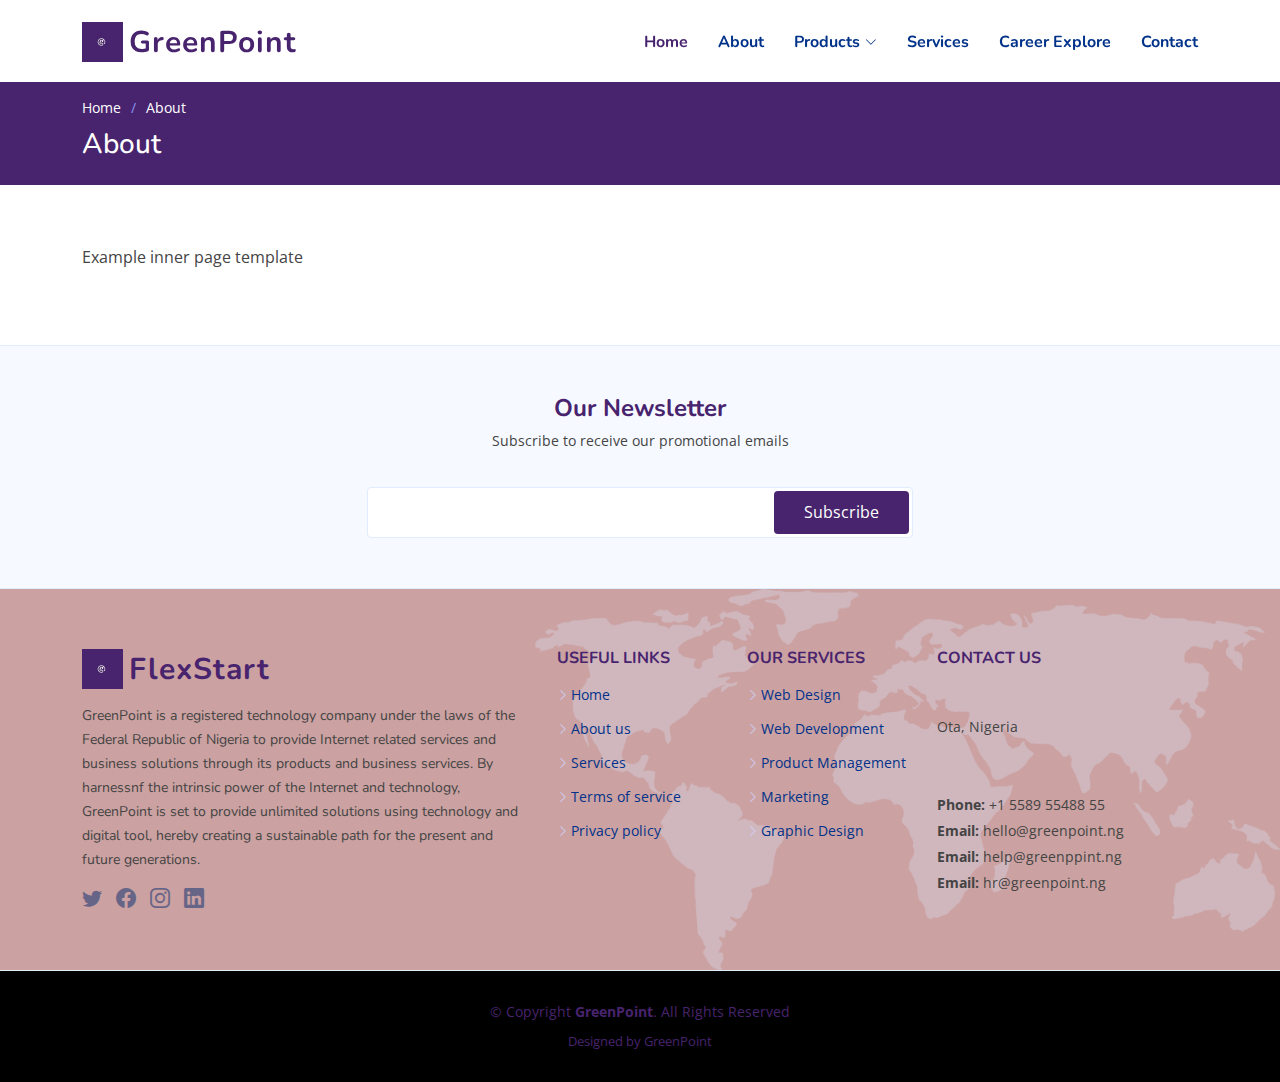
<file: contact.html>
<!DOCTYPE html>
<html lang="en">

<head>
  <meta charset="utf-8">
  <meta content="width=device-width, initial-scale=1.0" name="viewport">

  <title>About us</title>
  <meta content="" name="description">
  <meta content="" name="keywords">

  <!-- Favicons -->
  <link href="assets/img/favicon.png" rel="icon">
  <link href="assets/img/apple-touch-icon.png" rel="apple-touch-icon">

  <!-- Google Fonts -->
  <link href="https://fonts.googleapis.com/css?family=Open+Sans:300,300i,400,400i,600,600i,700,700i|Nunito:300,300i,400,400i,600,600i,700,700i|Poppins:300,300i,400,400i,500,500i,600,600i,700,700i" rel="stylesheet">

  <!-- Vendor CSS Files -->
  <link href="assets/vendor/aos/aos.css" rel="stylesheet">
  <link href="assets/vendor/bootstrap/css/bootstrap.min.css" rel="stylesheet">
  <link href="assets/vendor/bootstrap-icons/bootstrap-icons.css" rel="stylesheet">
  <link href="assets/vendor/glightbox/css/glightbox.min.css" rel="stylesheet">
  <link href="assets/vendor/remixicon/remixicon.css" rel="stylesheet">
  <link href="assets/vendor/swiper/swiper-bundle.min.css" rel="stylesheet">

  <!-- Template Main CSS File -->
  <link href="assets/css/style.css" rel="stylesheet">

  
</head>

<body>

  <!-- ======= Header ======= -->
  <header id="header" class="header fixed-top">
    <div class="container-fluid container-xl d-flex align-items-center justify-content-between">

      <a href="index.html" class="logo d-flex align-items-center">
        <img src="assets/img/logo.png" alt="">
        <span>GreenPoint</span>
      </a>

      <nav id="navbar" class="navbar">
        <ul>
          <li><a class="nav-link scrollto active" href="index.html">Home</a></li>
          <li><a class="nav-link scrollto" href="#about">About</a></li>
          <li class="dropdown"><a href="#services"><span>Products</span> <i class="bi bi-chevron-down"></i></a>
            <ul>
              <li><a href="#">GreenPoint Books</a></li>

            
              <li><a href="#">GreenPoint Music</a></li>
              <li><a href="#">GreenPoint Academy</a></li>
              <li><a href="#">GreenPoint Images</a></li>
              <li><a href="#">GreenPoint Ads</a></li>
              <li><a href="#">GreenPoint Alerts</a></li>
              <li><a href="#">GreenPoint Shoppers</a></li>
              <li><a href="#">GreenPoint Developers</a></li>
            </ul>
          <li><a class="nav-link scrollto" href="#services">Services</a></li>
          <li><a class="nav-link scrollto" href="#team">Career Explore</a></li>
          
          
          </li>
          <li><a class="nav-link scrollto" href="#contact">Contact</a></li>
        </ul>
        <i class="bi bi-list mobile-nav-toggle"></i>
      </nav><!-- .navbar -->

    </div>
  </header><!-- End Header -->

  <main id="main">

    <!-- ======= Breadcrumbs ======= -->
    <section class="breadcrumbs">
      <div class="container">

        <ol>
          <li><a href="index.html">Home</a></li>
          <li>About</li>
        </ol>
        <h2>About</h2>

      </div>
    </section><!-- End Breadcrumbs -->

    <section class="inner-page">
      <div class="container">
        <p>
          Example inner page template
        </p>
      </div>
    </section>

  </main><!-- End #main -->

  <!-- ======= Footer ======= -->
  <footer id="footer" class="footer">

    <div class="footer-newsletter">
      <div class="container">
        <div class="row justify-content-center">
          <div class="col-lg-12 text-center">
            <h4>Our Newsletter</h4>
            <p>Subscribe to receive our promotional emails</p>
          </div>
          <div class="col-lg-6">
            <form action="" method="post">
              <input type="email" name="email"><input type="submit" value="Subscribe">
            </form>
          </div>
        </div>
      </div>
    </div>

    <div class="footer-top">
      <div class="container">
        <div class="row gy-4">
          <div class="col-lg-5 col-md-12 footer-info">
            <a href="index.html" class="logo d-flex align-items-center">
              <img src="assets/img/logo.png" alt="">
              <span>FlexStart</span>
            </a>
            <p>GreenPoint is a registered technology company under the laws of
              the Federal Republic of Nigeria to provide Internet related services 
              and business solutions through its products and business services. 
              By harnessnf the intrinsic power of the Internet and technology, 
              GreenPoint is set to provide unlimited solutions using technology 
              and digital tool, hereby creating a sustainable path for the present
               and future generations.</p>
            <div class="social-links mt-3">
              <a href="#" class="twitter"><i class="bi bi-twitter"></i></a>
              <a href="#" class="facebook"><i class="bi bi-facebook"></i></a>
              <a href="#" class="instagram"><i class="bi bi-instagram"></i></a>
              <a href="#" class="linkedin"><i class="bi bi-linkedin"></i></a>
            </div>
          </div>

          <div class="col-lg-2 col-6 footer-links">
            <h4>Useful Links</h4>
            <ul>
              <li><i class="bi bi-chevron-right"></i> <a href="#">Home</a></li>
              <li><i class="bi bi-chevron-right"></i> <a href="#">About us</a></li>
              <li><i class="bi bi-chevron-right"></i> <a href="#">Services</a></li>
              <li><i class="bi bi-chevron-right"></i> <a href="#">Terms of service</a></li>
              <li><i class="bi bi-chevron-right"></i> <a href="#">Privacy policy</a></li>
            </ul>
          </div>

          <div class="col-lg-2 col-6 footer-links">
            <h4>Our Services</h4>
            <ul>
              <li><i class="bi bi-chevron-right"></i> <a href="#">Web Design</a></li>
              <li><i class="bi bi-chevron-right"></i> <a href="#">Web Development</a></li>
              <li><i class="bi bi-chevron-right"></i> <a href="#">Product Management</a></li>
              <li><i class="bi bi-chevron-right"></i> <a href="#">Marketing</a></li>
              <li><i class="bi bi-chevron-right"></i> <a href="#">Graphic Design</a></li>
            </ul>
          </div>

          <div class="col-lg-3 col-md-12 footer-contact text-center text-md-start">
            <h4>Contact Us</h4>
            <p>
              <br>
             Ota, Nigeria<br>
              <br><br>
             <strong>Phone:</strong> +1 5589 55488 55<br>
             <strong>Email:</strong> hello@greenpoint.ng<br>
             <strong>Email:</strong> help@greenppint.ng<br>
             <strong>Email:</strong> hr@greenpoint.ng<br>
           </p>

          </div>

        </div>
      </div>
    </div>

    <div class="copyright">
      &copy; Copyright <strong><span>GreenPoint</span></strong>. All Rights Reserved
    </div>
    <div class="credits">
      <!-- All the links in the footer should remain intact. -->
      <!-- You can delete the links only if you purchased the pro version. -->
      <!-- Licensing information: https://bootstrapmade.com/license/ -->
      <!-- Purchase the pro version with working PHP/AJAX contact form: https://bootstrapmade.com/GreenPoint-bootstrap-startup-template/ -->
      Designed by <a href="https://greenpoint.ng/">GreenPoint</a>
    </div>
    </div>
  </footer><!-- End Footer -->

  <a href="#" class="back-to-top d-flex align-items-center justify-content-center"><i class="bi bi-arrow-up-short"></i></a>

  <!-- Vendor JS Files -->
  <script src="assets/vendor/purecounter/purecounter.js"></script>
  <script src="assets/vendor/aos/aos.js"></script>
  <script src="assets/vendor/bootstrap/js/bootstrap.bundle.min.js"></script>
  <script src="assets/vendor/glightbox/js/glightbox.min.js"></script>
  <script src="assets/vendor/isotope-layout/isotope.pkgd.min.js"></script>
  <script src="assets/vendor/swiper/swiper-bundle.min.js"></script>
  <script src="assets/vendor/php-email-form/validate.js"></script>

  <!-- Template Main JS File -->
  <script src="assets/js/main.js"></script>

</body>

</html>
</file>
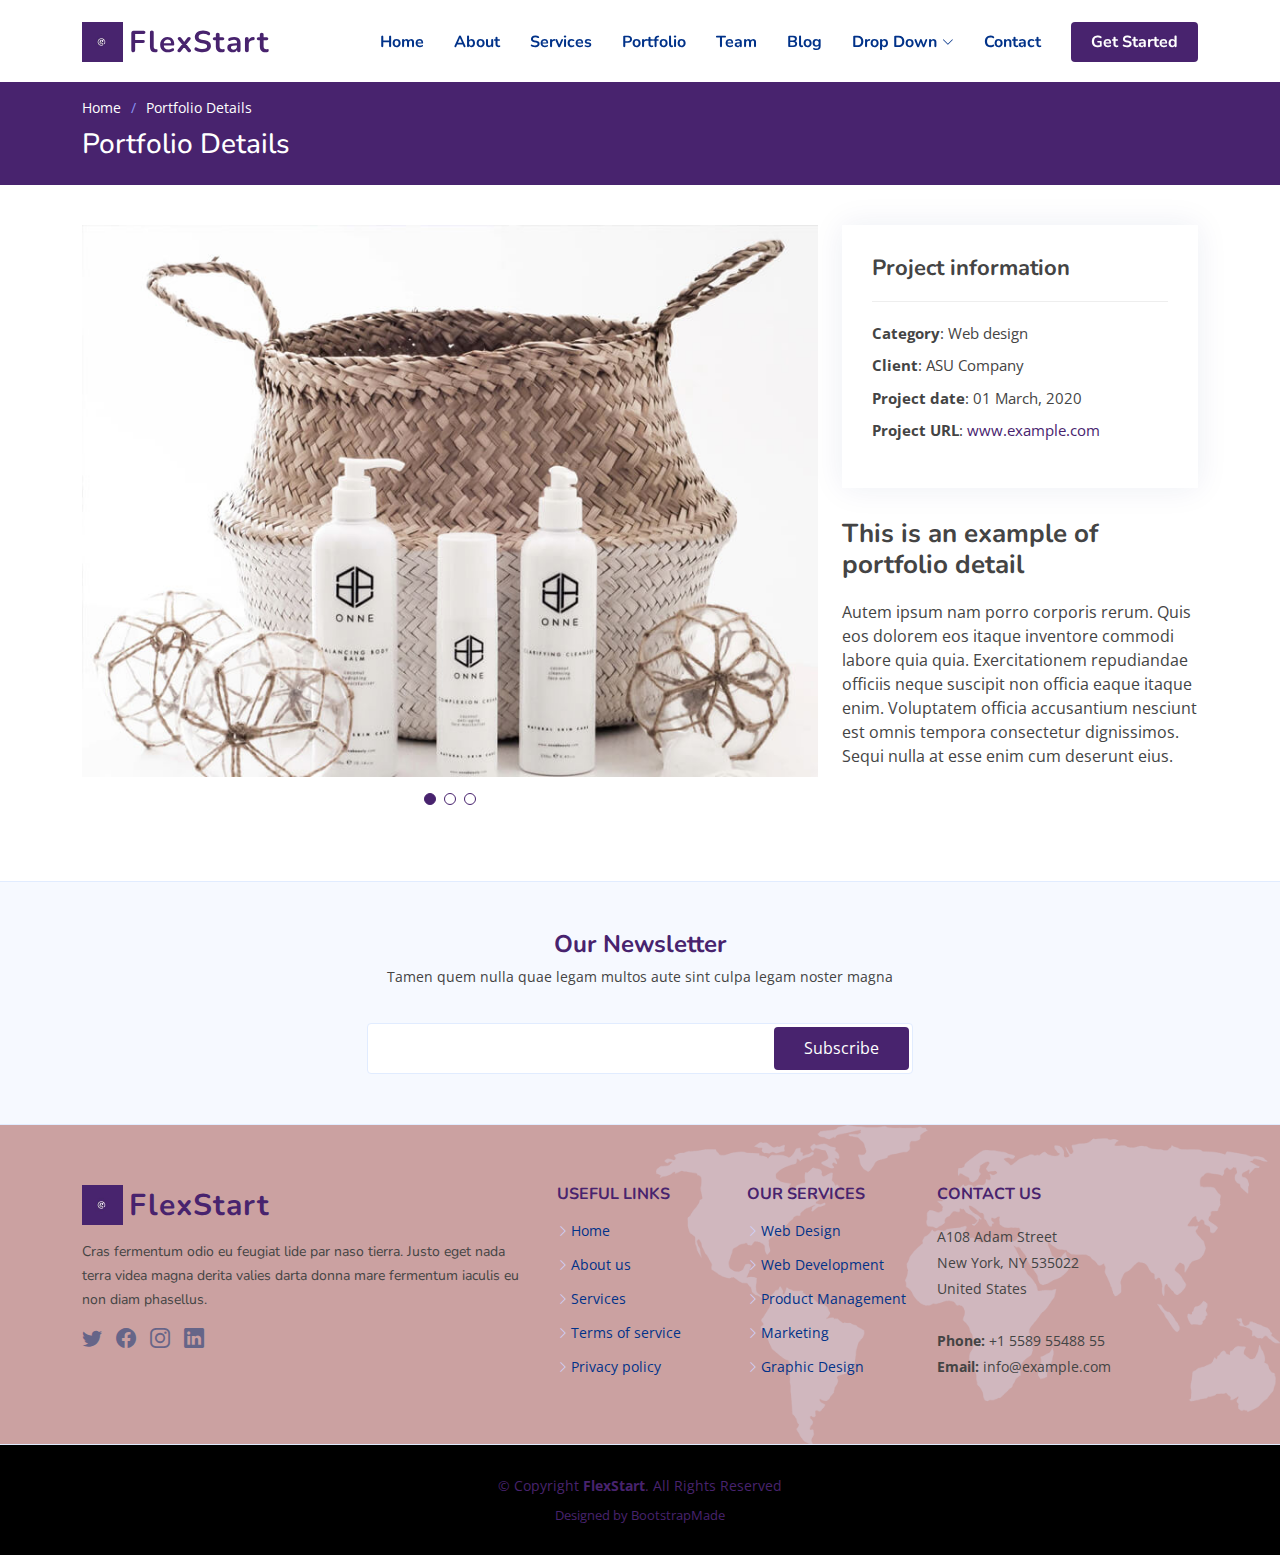
<file: portfolio-details.html>
<!DOCTYPE html>
<html lang="en">

<head>
  <meta charset="utf-8">
  <meta content="width=device-width, initial-scale=1.0" name="viewport">

  <title>Portfolio Details - FlexStart Bootstrap Template</title>
  <meta content="" name="description">
  <meta content="" name="keywords">

  <!-- Favicons -->
  <link href="assets/img/favicon.png" rel="icon">
  <link href="assets/img/apple-touch-icon.png" rel="apple-touch-icon">

  <!-- Google Fonts -->
  <link href="https://fonts.googleapis.com/css?family=Open+Sans:300,300i,400,400i,600,600i,700,700i|Nunito:300,300i,400,400i,600,600i,700,700i|Poppins:300,300i,400,400i,500,500i,600,600i,700,700i" rel="stylesheet">

  <!-- Vendor CSS Files -->
  <link href="assets/vendor/aos/aos.css" rel="stylesheet">
  <link href="assets/vendor/bootstrap/css/bootstrap.min.css" rel="stylesheet">
  <link href="assets/vendor/bootstrap-icons/bootstrap-icons.css" rel="stylesheet">
  <link href="assets/vendor/glightbox/css/glightbox.min.css" rel="stylesheet">
  <link href="assets/vendor/remixicon/remixicon.css" rel="stylesheet">
  <link href="assets/vendor/swiper/swiper-bundle.min.css" rel="stylesheet">

  <!-- Template Main CSS File -->
  <link href="assets/css/style.css" rel="stylesheet">

  <!-- =======================================================
  * Template Name: FlexStart - v1.9.0
  * Template URL: https://bootstrapmade.com/flexstart-bootstrap-startup-template/
  * Author: BootstrapMade.com
  * License: https://bootstrapmade.com/license/
  ======================================================== -->
</head>

<body>

  <!-- ======= Header ======= -->
  <header id="header" class="header fixed-top">
    <div class="container-fluid container-xl d-flex align-items-center justify-content-between">

      <a href="index.html" class="logo d-flex align-items-center">
        <img src="assets/img/logo.png" alt="">
        <span>FlexStart</span>
      </a>

      <nav id="navbar" class="navbar">
        <ul>
          <li><a class="nav-link scrollto " href="#hero">Home</a></li>
          <li><a class="nav-link scrollto" href="#about">About</a></li>
          <li><a class="nav-link scrollto" href="#services">Services</a></li>
          <li><a class="nav-link scrollto" href="#portfolio">Portfolio</a></li>
          <li><a class="nav-link scrollto" href="#team">Team</a></li>
          <li><a href="blog.html">Blog</a></li>
          <li class="dropdown"><a href="#"><span>Drop Down</span> <i class="bi bi-chevron-down"></i></a>
            <ul>
              <li><a href="#">Drop Down 1</a></li>
              <li class="dropdown"><a href="#"><span>Deep Drop Down</span> <i class="bi bi-chevron-right"></i></a>
                <ul>
                  <li><a href="#">Deep Drop Down 1</a></li>
                  <li><a href="#">Deep Drop Down 2</a></li>
                  <li><a href="#">Deep Drop Down 3</a></li>
                  <li><a href="#">Deep Drop Down 4</a></li>
                  <li><a href="#">Deep Drop Down 5</a></li>
                </ul>
              </li>
              <li><a href="#">Drop Down 2</a></li>
              <li><a href="#">Drop Down 3</a></li>
              <li><a href="#">Drop Down 4</a></li>
            </ul>
          </li>
          <li><a class="nav-link scrollto" href="#contact">Contact</a></li>
          <li><a class="getstarted scrollto" href="#about">Get Started</a></li>
        </ul>
        <i class="bi bi-list mobile-nav-toggle"></i>
      </nav><!-- .navbar -->

    </div>
  </header><!-- End Header -->

  <main id="main">

    <!-- ======= Breadcrumbs ======= -->
    <section class="breadcrumbs">
      <div class="container">

        <ol>
          <li><a href="index.html">Home</a></li>
          <li>Portfolio Details</li>
        </ol>
        <h2>Portfolio Details</h2>

      </div>
    </section><!-- End Breadcrumbs -->

    <!-- ======= Portfolio Details Section ======= -->
    <section id="portfolio-details" class="portfolio-details">
      <div class="container">

        <div class="row gy-4">

          <div class="col-lg-8">
            <div class="portfolio-details-slider swiper">
              <div class="swiper-wrapper align-items-center">

                <div class="swiper-slide">
                  <img src="assets/img/portfolio/portfolio-1.jpg" alt="">
                </div>

                <div class="swiper-slide">
                  <img src="assets/img/portfolio/portfolio-2.jpg" alt="">
                </div>

                <div class="swiper-slide">
                  <img src="assets/img/portfolio/portfolio-3.jpg" alt="">
                </div>

              </div>
              <div class="swiper-pagination"></div>
            </div>
          </div>

          <div class="col-lg-4">
            <div class="portfolio-info">
              <h3>Project information</h3>
              <ul>
                <li><strong>Category</strong>: Web design</li>
                <li><strong>Client</strong>: ASU Company</li>
                <li><strong>Project date</strong>: 01 March, 2020</li>
                <li><strong>Project URL</strong>: <a href="#">www.example.com</a></li>
              </ul>
            </div>
            <div class="portfolio-description">
              <h2>This is an example of portfolio detail</h2>
              <p>
                Autem ipsum nam porro corporis rerum. Quis eos dolorem eos itaque inventore commodi labore quia quia. Exercitationem repudiandae officiis neque suscipit non officia eaque itaque enim. Voluptatem officia accusantium nesciunt est omnis tempora consectetur dignissimos. Sequi nulla at esse enim cum deserunt eius.
              </p>
            </div>
          </div>

        </div>

      </div>
    </section><!-- End Portfolio Details Section -->

  </main><!-- End #main -->

  <!-- ======= Footer ======= -->
  <footer id="footer" class="footer">

    <div class="footer-newsletter">
      <div class="container">
        <div class="row justify-content-center">
          <div class="col-lg-12 text-center">
            <h4>Our Newsletter</h4>
            <p>Tamen quem nulla quae legam multos aute sint culpa legam noster magna</p>
          </div>
          <div class="col-lg-6">
            <form action="" method="post">
              <input type="email" name="email"><input type="submit" value="Subscribe">
            </form>
          </div>
        </div>
      </div>
    </div>

    <div class="footer-top">
      <div class="container">
        <div class="row gy-4">
          <div class="col-lg-5 col-md-12 footer-info">
            <a href="index.html" class="logo d-flex align-items-center">
              <img src="assets/img/logo.png" alt="">
              <span>FlexStart</span>
            </a>
            <p>Cras fermentum odio eu feugiat lide par naso tierra. Justo eget nada terra videa magna derita valies darta donna mare fermentum iaculis eu non diam phasellus.</p>
            <div class="social-links mt-3">
              <a href="#" class="twitter"><i class="bi bi-twitter"></i></a>
              <a href="#" class="facebook"><i class="bi bi-facebook"></i></a>
              <a href="#" class="instagram"><i class="bi bi-instagram"></i></a>
              <a href="#" class="linkedin"><i class="bi bi-linkedin"></i></a>
            </div>
          </div>

          <div class="col-lg-2 col-6 footer-links">
            <h4>Useful Links</h4>
            <ul>
              <li><i class="bi bi-chevron-right"></i> <a href="#">Home</a></li>
              <li><i class="bi bi-chevron-right"></i> <a href="#">About us</a></li>
              <li><i class="bi bi-chevron-right"></i> <a href="#">Services</a></li>
              <li><i class="bi bi-chevron-right"></i> <a href="#">Terms of service</a></li>
              <li><i class="bi bi-chevron-right"></i> <a href="#">Privacy policy</a></li>
            </ul>
          </div>

          <div class="col-lg-2 col-6 footer-links">
            <h4>Our Services</h4>
            <ul>
              <li><i class="bi bi-chevron-right"></i> <a href="#">Web Design</a></li>
              <li><i class="bi bi-chevron-right"></i> <a href="#">Web Development</a></li>
              <li><i class="bi bi-chevron-right"></i> <a href="#">Product Management</a></li>
              <li><i class="bi bi-chevron-right"></i> <a href="#">Marketing</a></li>
              <li><i class="bi bi-chevron-right"></i> <a href="#">Graphic Design</a></li>
            </ul>
          </div>

          <div class="col-lg-3 col-md-12 footer-contact text-center text-md-start">
            <h4>Contact Us</h4>
            <p>
              A108 Adam Street <br>
              New York, NY 535022<br>
              United States <br><br>
              <strong>Phone:</strong> +1 5589 55488 55<br>
              <strong>Email:</strong> info@example.com<br>
            </p>

          </div>

        </div>
      </div>
    </div>

    <div class="container">
      <div class="copyright">
        &copy; Copyright <strong><span>FlexStart</span></strong>. All Rights Reserved
      </div>
      <div class="credits">
        <!-- All the links in the footer should remain intact. -->
        <!-- You can delete the links only if you purchased the pro version. -->
        <!-- Licensing information: https://bootstrapmade.com/license/ -->
        <!-- Purchase the pro version with working PHP/AJAX contact form: https://bootstrapmade.com/flexstart-bootstrap-startup-template/ -->
        Designed by <a href="https://bootstrapmade.com/">BootstrapMade</a>
      </div>
    </div>
  </footer><!-- End Footer -->

  <a href="#" class="back-to-top d-flex align-items-center justify-content-center"><i class="bi bi-arrow-up-short"></i></a>

  <!-- Vendor JS Files -->
  <script src="assets/vendor/purecounter/purecounter.js"></script>
  <script src="assets/vendor/aos/aos.js"></script>
  <script src="assets/vendor/bootstrap/js/bootstrap.bundle.min.js"></script>
  <script src="assets/vendor/glightbox/js/glightbox.min.js"></script>
  <script src="assets/vendor/isotope-layout/isotope.pkgd.min.js"></script>
  <script src="assets/vendor/swiper/swiper-bundle.min.js"></script>
  <script src="assets/vendor/php-email-form/validate.js"></script>

  <!-- Template Main JS File -->
  <script src="assets/js/main.js"></script>

</body>

</html>
</file>
<file: assets/css/style.css>
/**
* Template Name: FlexStart - v1.9.0
* Template URL: https://bootstrapmade.com/flexstart-bootstrap-startup-template/
* Author: BootstrapMade.com
* License: https://bootstrapmade.com/license/
*/

/*--------------------------------------------------------------
# General
--------------------------------------------------------------*/
:root {
  scroll-behavior: smooth;
}

body {
  font-family: "Open Sans", sans-serif;
  color: #444444;
}

a {
  color: #48236e;
  text-decoration: none;
}

a:hover {
  color: #717ff5;
  text-decoration: none;
}

h1, h2, h3, h4, h5, h6 {
  font-family: "Nunito", sans-serif;
}

/*--------------------------------------------------------------
# Sections
--------------------------------------------------------------*/
section {
  padding: 60px 0;
  overflow: hidden;
}

.section-header {
  text-align: center;
  padding-bottom: 40px;
}
.section-header h2 {
  font-size: 13px;
  letter-spacing: 1px;
  font-weight: 700;
  margin: 0;
  color: #48236e;
  text-transform: uppercase;
}
.section-header p {
  margin: 10px 0 0 0;
  padding: 0;
  font-size: 38px;
  line-height: 42px;
  font-weight: 700;
  color: #48236e;
}
@media (max-width: 768px) {
  .section-header p {
    font-size: 28px;
    line-height: 32px;
  }
}

/*--------------------------------------------------------------
# Breadcrumbs
--------------------------------------------------------------*/
.breadcrumbs {
  padding: 15px 0;
  background: #48236e;
  min-height: 40px;
  margin-top: 82px;
  color: #fff;
}
@media (max-width: 992px) {
  .breadcrumbs {
    margin-top: 57px;
  }
}
.breadcrumbs h2 {
  font-size: 28px;
  font-weight: 500;
}
.breadcrumbs ol {
  display: flex;
  flex-wrap: wrap;
  list-style: none;
  padding: 0 0 10px 0;
  margin: 0;
  font-size: 14px;
}
.breadcrumbs ol a {
  color: #fff;
  transition: 0.3s;
}
.breadcrumbs ol a:hover {
  text-decoration: underline;
}
.breadcrumbs ol li + li {
  padding-left: 10px;
}
.breadcrumbs ol li + li::before {
  display: inline-block;
  padding-right: 10px;
  color: #8894f6;
  content: "/";
}

/*--------------------------------------------------------------
# Back to top button
--------------------------------------------------------------*/
.back-to-top {
  position: fixed;
  visibility: hidden;
  opacity: 0;
  right: 15px;
  bottom: 15px;
  z-index: 99999;
  background: #48236e;
  width: 40px;
  height: 40px;
  border-radius: 4px;
  transition: all 0.4s;
}
.back-to-top i {
  font-size: 24px;
  color: #fff;
  line-height: 0;
}
.back-to-top:hover {
  background: #6776f4;
  color: #fff;
}
.back-to-top.active {
  visibility: visible;
  opacity: 1;
}

/*--------------------------------------------------------------
# Disable aos animation delay on mobile devices
--------------------------------------------------------------*/
@media screen and (max-width: 768px) {
  [data-aos-delay] {
    transition-delay: 0 !important;
  }
}
/*--------------------------------------------------------------
# Header
--------------------------------------------------------------*/
.header {
  transition: all 0.5s;
  z-index: 997;
  padding: 20px 0;
}
.header.header-scrolled {
  background: #fff;
  padding: 15px 0;
  box-shadow: 0px 2px 20px rgba(1, 41, 112, 0.1);
}
.header .logo {
  line-height: 0;
}
.header .logo img {
  max-height: 40px;
  margin-right: 6px;
}
.header .logo span {
  font-size: 30px;
  font-weight: 700;
  letter-spacing: 1px;
  color: #48236e;
  font-family: "Nunito", sans-serif;
  margin-top: 3px;
}

/*--------------------------------------------------------------
# Navigation Menu
--------------------------------------------------------------*/
/**
* Desktop Navigation 
*/
.navbar {
  padding: 0;
}
.navbar ul {
  margin: 0;
  padding: 0;
  display: flex;
  list-style: none;
  align-items: center;
}
.navbar li {
  position: relative;
}
.navbar a, .navbar a:focus {
  display: flex;
  align-items: center;
  justify-content: space-between;
  padding: 10px 0 10px 30px;
  font-family: "Nunito", sans-serif;
  font-size: 16px;
  font-weight: 700;
  color: #013289;
  white-space: nowrap;
  transition: 0.3s;
}
.navbar a i, .navbar a:focus i {
  font-size: 12px;
  line-height: 0;
  margin-left: 5px;
}
.navbar a:hover, .navbar .active, .navbar .active:focus, .navbar li:hover > a {
  color: #48236e;
}
.navbar .getstarted, .navbar .getstarted:focus {
  background: #48236e;
  padding: 8px 20px;
  margin-left: 30px;
  border-radius: 4px;
  color: #fff;
}
.navbar .getstarted:hover, .navbar .getstarted:focus:hover {
  color: #fff;
  background: #000000;
}
.navbar .dropdown ul {
  display: block;
  position: absolute;
  left: 14px;
  top: calc(100% + 30px);
  margin: 0;
  padding: 10px 0;
  z-index: 99;
  opacity: 0;
  visibility: hidden;
  background: #fff;
  box-shadow: 0px 0px 30px rgba(127, 137, 161, 0.25);
  transition: 0.3s;
  border-radius: 4px;
}
.navbar .dropdown ul li {
  min-width: 200px;
}
.navbar .dropdown ul a {
  padding: 10px 20px;
  font-size: 15px;
  text-transform: none;
  font-weight: 600;
}
.navbar .dropdown ul a i {
  font-size: 12px;
}
.navbar .dropdown ul a:hover, .navbar .dropdown ul .active:hover, .navbar .dropdown ul li:hover > a {
  color: #48236e;
}
.navbar .dropdown:hover > ul {
  opacity: 1;
  top: 100%;
  visibility: visible;
}
.navbar .dropdown .dropdown ul {
  top: 0;
  left: calc(100% - 30px);
  visibility: hidden;
}
.navbar .dropdown .dropdown:hover > ul {
  opacity: 1;
  top: 0;
  left: 100%;
  visibility: visible;
}
@media (max-width: 1366px) {
  .navbar .dropdown .dropdown ul {
    left: -90%;
  }
  .navbar .dropdown .dropdown:hover > ul {
    left: -100%;
  }
}

/**
* Mobile Navigation 
*/
.mobile-nav-toggle {
  color: #48236e;
  font-size: 28px;
  cursor: pointer;
  display: none;
  line-height: 0;
  transition: 0.5s;
}
.mobile-nav-toggle.bi-x {
  color: #fff;
}

@media (max-width: 991px) {
  .mobile-nav-toggle {
    display: block;
  }

  .navbar ul {
    display: none;
  }
}
.navbar-mobile {
  position: fixed;
  overflow: hidden;
  top: 0;
  right: 0;
  left: 0;
  bottom: 0;
  background: rgba(1, 22, 61, 0.9);
  transition: 0.3s;
}
.navbar-mobile .mobile-nav-toggle {
  position: absolute;
  top: 15px;
  right: 15px;
}
.navbar-mobile ul {
  display: block;
  position: absolute;
  top: 55px;
  right: 15px;
  bottom: 15px;
  left: 15px;
  padding: 10px 0;
  border-radius: 10px;
  background-color: #fff;
  overflow-y: auto;
  transition: 0.3s;
}
.navbar-mobile a, .navbar-mobile a:focus {
  padding: 10px 20px;
  font-size: 15px;
  color: #48236e;
}
.navbar-mobile a:hover, .navbar-mobile .active, .navbar-mobile li:hover > a {
  color: #48236e;
}
.navbar-mobile .getstarted, .navbar-mobile .getstarted:focus {
  margin: 15px;
}
.navbar-mobile .dropdown ul {
  position: static;
  display: none;
  margin: 10px 20px;
  padding: 10px 0;
  z-index: 99;
  opacity: 1;
  visibility: visible;
  background: #fff;
  box-shadow: 0px 0px 30px rgba(127, 137, 161, 0.25);
}
.navbar-mobile .dropdown ul li {
  min-width: 200px;
}
.navbar-mobile .dropdown ul a {
  padding: 10px 20px;
}
.navbar-mobile .dropdown ul a i {
  font-size: 12px;
}
.navbar-mobile .dropdown ul a:hover, .navbar-mobile .dropdown ul .active:hover, .navbar-mobile .dropdown ul li:hover > a {
  color: #48236e;
}
.navbar-mobile .dropdown > .dropdown-active {
  display: block;
}

/*--------------------------------------------------------------
# Hero Section
--------------------------------------------------------------*/
.hero {
  width: 100%;
  height: 100vh;
  background: url(../img/hero-bg.png) top center no-repeat;
  background-size: cover;
}
.hero h1 {
  margin: 0;
  font-size: 48px;
  font-weight: 700;
  color: #48236e;
}
.hero h2 {
  color: #444444;
  margin: 15px 0 0 0;
  font-size: 26px;
}
.hero .btn-get-started {
  margin-top: 30px;
  line-height: 0;
  padding: 15px 40px;
  border-radius: 4px;
  transition: 0.5s;
  color: #fff;
  background: #48236e;
  box-shadow: 0px 5px 30px rgba(65, 84, 241, 0.4);
}
.hero .btn-get-started span {
  font-family: "Nunito", sans-serif;
  font-weight: 600;
  font-size: 16px;
  letter-spacing: 1px;
}
.hero .btn-get-started i {
  margin-left: 5px;
  font-size: 18px;
  transition: 0.3s;
}
.hero .btn-get-started:hover i {
  transform: translateX(5px);
}
.hero .hero-img {
  text-align: right;
}
@media (min-width: 1024px) {
  .hero {
    background-attachment: fixed;
  }
}
@media (max-width: 991px) {
  .hero {
    height: auto;
    padding: 120px 0 60px 0;
  }
  .hero .hero-img {
    text-align: center;
    margin-top: 80px;
  }
  .hero .hero-img img {
    width: 80%;
  }
}
@media (max-width: 768px) {
  .hero {
    text-align: center;
  }
  .hero h1 {
    font-size: 32px;
  }
  .hero h2 {
    font-size: 24px;
  }
  .hero .hero-img img {
    width: 100%;
  }
}

/*--------------------------------------------------------------
# Index Page
--------------------------------------------------------------*/
/*--------------------------------------------------------------
# About
--------------------------------------------------------------*/
.about .content {
  background-color: #f6f9ff;
  padding: 40px;
}
.about h3 {
  font-size: 14px;
  font-weight: 700;
  color: #48236e;
  text-transform: uppercase;
}
.about h2 {
  font-size: 24px;
  font-weight: 700;
  color: #48236e;
}
.about p {
  margin: 15px 0 30px 0;
  line-height: 24px;
}
.about .btn-read-more {
  line-height: 0;
  padding: 15px 40px;
  border-radius: 4px;
  transition: 0.5s;
  color: #fff;
  background: #34194e;
  box-shadow: 0px 5px 25px #341950;
}
.about .btn-read-more span {
  font-family: "Nunito", sans-serif;
  font-weight: 600;
  font-size: 16px;
  letter-spacing: 1px;
}
.about .btn-read-more i {
  margin-left: 5px;
  font-size: 18px;
  transition: 0.3s;
}
.about .btn-read-more:hover i {
  transform: translateX(5px);
}

/*--------------------------------------------------------------
# Values
--------------------------------------------------------------*/
.values .box {
  padding: 30px;
  box-shadow: 0px 0 5px rgba(1, 41, 112, 0.08);
  text-align: center;
  transition: 0.3s;
  height: 100%;
}
.values .box img {
  padding: 30px 50px;
  transition: 0.5s;
  transform: scale(1.1);
}
.values .box h3 {
  font-size: 24px;
  color: #48236e;
  font-weight: 700;
  margin-bottom: 18px;
}
.values .box:hover {
  box-shadow: 0px 0 30px rgba(1, 41, 112, 0.08);
}
.values .box:hover img {
  transform: scale(1);
}

/*--------------------------------------------------------------
# Counts
--------------------------------------------------------------*/
.counts {
  padding: 70px 0 60px;
}
.counts .count-box {
  display: flex;
  align-items: center;
  padding: 30px;
  width: 100%;
  background: #fff;
  box-shadow: 0px 0 30px rgba(1, 41, 112, 0.08);
}
.counts .count-box i {
  font-size: 42px;
  line-height: 0;
  margin-right: 20px;
  color: #48236e;
}
.counts .count-box span {
  font-size: 36px;
  display: block;
  font-weight: 600;
  color: #0b198f;
}
.counts .count-box p {
  padding: 0;
  margin: 0;
  font-family: "Nunito", sans-serif;
  font-size: 14px;
}

/*--------------------------------------------------------------
# Features
--------------------------------------------------------------*/
.features .feature-box {
  padding: 24px 20px;
  box-shadow: 0px 0 30px rgba(1, 41, 112, 0.08);
  transition: 0.3s;
  height: 100%;
}
.features .feature-box h3 {
  font-size: 18px;
  color: #48236e;
  font-weight: 700;
  margin: 0;
}
.features .feature-box i {
  line-height: 0;
  background: #ecf3ff;
  padding: 4px;
  margin-right: 10px;
  font-size: 24px;
  border-radius: 3px;
  transition: 0.3s;
}
.features .feature-box:hover i {
  background: #48236e;
  color: #fff;
}
.features .feture-tabs {
  margin-top: 120px;
}
.features .feture-tabs h3 {
  color: #48236e;
  font-weight: 700;
  font-size: 32px;
  margin-bottom: 10px;
}
@media (max-width: 768px) {
  .features .feture-tabs h3 {
    font-size: 28px;
  }
}
.features .feture-tabs .nav-pills {
  border-bottom: 1px solid #eee;
}
.features .feture-tabs .nav-link {
  background: none;
  text-transform: uppercase;
  font-size: 15px;
  font-weight: 600;
  color: #48236e;
  padding: 12px 0;
  margin-right: 25px;
  margin-bottom: -2px;
  border-radius: 0;
}
.features .feture-tabs .nav-link.active {
  color: #48236e;
  border-bottom: 3px solid #48236e;
}
.features .feture-tabs .tab-content h4 {
  font-size: 18px;
  margin: 0;
  font-weight: 700;
  color: #48236e;
}
.features .feture-tabs .tab-content i {
  font-size: 24px;
  line-height: 0;
  margin-right: 8px;
  color: #48236e;
}
.features .feature-icons {
  margin-top: 120px;
}
.features .feature-icons h3 {
  color: #48236e;
  font-weight: 700;
  font-size: 32px;
  margin-bottom: 20px;
  text-align: center;
}
@media (max-width: 768px) {
  .features .feature-icons h3 {
    font-size: 28px;
  }
}
.features .feature-icons .content .icon-box {
  display: flex;
}
.features .feature-icons .content .icon-box h4 {
  font-size: 20px;
  font-weight: 700;
  margin: 0 0 10px 0;
  color: #48236e;
}
.features .feature-icons .content .icon-box i {
  font-size: 44px;
  line-height: 44px;
  color: #0245bc;
  margin-right: 15px;
}
.features .feature-icons .content .icon-box p {
  font-size: 15px;
  color: #848484;
}

/*--------------------------------------------------------------
# Services
--------------------------------------------------------------*/
.services .service-box {
  box-shadow: 0px 0 30px rgba(1, 41, 112, 0.08);
  height: 100%;
  padding: 60px 30px;
  text-align: center;
  transition: 0.3s;
  border-radius: 5px;
}
.services .service-box .icon {
  font-size: 36px;
  padding: 40px 20px;
  border-radius: 4px;
  position: relative;
  margin-bottom: 25px;
  display: inline-block;
  line-height: 0;
  transition: 0.3s;
}
.services .service-box h3 {
  color: #444444;
  font-weight: 700;
}
.services .service-box .read-more {
  display: inline-flex;
  align-items: center;
  justify-content: center;
  font-weight: 600;
  font-size: 16px;
  padding: 8px 20px;
}
.services .service-box .read-more i {
  line-height: 0;
  margin-left: 5px;
  font-size: 18px;
}
.services .service-box.blue {
  border-bottom: 3px solid #48236E;
}
.services .service-box.blue .icon {
  color: #48236E;
  background: #dbf3fe;
}
.services .service-box.blue .read-more {
  color: #48236E;
}
.services .service-box.blue:hover {
  background: #48236E;
}
.services .service-box.orange {
  border-bottom: 3px solid #f68c09;
}
.services .service-box.orange .icon {
  color: #f68c09;
  background: #fde3c4;
}
.services .service-box.orange .read-more {
  color: #f68c09;
}
.services .service-box.orange:hover {
  background: #f68c09;
}
.services .service-box.green {
  border-bottom: 3px solid #08da4e;
}
.services .service-box.green .icon {
  color: #08da4e;
  background: #cffddf;
}
.services .service-box.green .read-more {
  color: #08da4e;
}
.services .service-box.green:hover {
  background: #08da4e;
}
.services .service-box.red {
  border-bottom: 3px solid #e9222c;
}
.services .service-box.red .icon {
  color: #e9222c;
  background: #fef7f8;
}
.services .service-box.red .read-more {
  color: #e9222c;
}
.services .service-box.red:hover {
  background: #e9222c;
}
.services .service-box.purple {
  border-bottom: 3px solid #b50edf;
}
.services .service-box.purple .icon {
  color: #b50edf;
  background: #f8e4fd;
}
.services .service-box.purple .read-more {
  color: #b50edf;
}
.services .service-box.purple:hover {
  background: #b50edf;
}
.services .service-box.pink {
  border-bottom: 3px solid #f51f9c;
}
.services .service-box.pink .icon {
  color: #f51f9c;
  background: #feecf7;
}
.services .service-box.pink .read-more {
  color: #f51f9c;
}
.services .service-box.pink:hover {
  background: #f51f9c;
}
.services .service-box:hover h3, .services .service-box:hover p, .services .service-box:hover .read-more {
  color: #fff;
}
.services .service-box:hover .icon {
  background: #fff;
}

/*--------------------------------------------------------------
# Pricing
--------------------------------------------------------------*/
.pricing .box {
  padding: 40px 20px;
  background: #fff;
  text-align: center;
  box-shadow: 0px 0 30px rgba(1, 41, 112, 0.08);
  border-radius: 4px;
  position: relative;
  overflow: hidden;
  transition: 0.3s;
}
.pricing .box:hover {
  transform: scale(1.1);
  box-shadow: 0px 0 30px rgba(1, 41, 112, 0.1);
}
.pricing h3 {
  font-weight: 700;
  font-size: 18px;
  margin-bottom: 15px;
}
.pricing .price {
  font-size: 36px;
  color: #444444;
  font-weight: 600;
  font-family: "Poppins", sans-serif;
}
.pricing .price sup {
  font-size: 20px;
  top: -15px;
  left: -3px;
}
.pricing .price span {
  color: #bababa;
  font-size: 16px;
  font-weight: 300;
}
.pricing img {
  padding: 30px 40px;
}
.pricing ul {
  padding: 0;
  list-style: none;
  color: #444444;
  text-align: center;
  line-height: 26px;
  font-size: 16px;
  margin-bottom: 25px;
}
.pricing ul li {
  padding-bottom: 10px;
}
.pricing ul .na {
  color: #ccc;
  text-decoration: line-through;
}
.pricing .btn-buy {
  display: inline-block;
  padding: 8px 40px 10px 40px;
  border-radius: 50px;
  color: #48236e;
  transition: none;
  font-size: 16px;
  font-weight: 400;
  font-family: "Nunito", sans-serif;
  font-weight: 600;
  transition: 0.3s;
  border: 1px solid #48236e;
}
.pricing .btn-buy:hover {
  background: #48236e;
  color: #fff;
}
.pricing .featured {
  width: 200px;
  position: absolute;
  top: 18px;
  right: -68px;
  transform: rotate(45deg);
  z-index: 1;
  font-size: 14px;
  padding: 1px 0 3px 0;
  background: #48236e;
  color: #fff;
}

/*--------------------------------------------------------------
# F.A.Q
--------------------------------------------------------------*/
.faq .accordion-collapse {
  border: 0;
}
.faq .accordion-button {
  padding: 15px 15px 20px 0;
  font-weight: 600;
  border: 0;
  font-size: 18px;
  color: #444444;
  text-align: left;
}
.faq .accordion-button:focus {
  box-shadow: none;
}
.faq .accordion-button:not(.collapsed) {
  background: none;
  color: #48236e;
  border-bottom: 0;
}
.faq .accordion-body {
  padding: 0 0 25px 0;
  border: 0;
}

/*--------------------------------------------------------------
# Portfolio
--------------------------------------------------------------*/
.portfolio #portfolio-flters {
  padding: 0;
  margin: 0 auto 25px auto;
  list-style: none;
  text-align: center;
  background: white;
  border-radius: 50px;
  padding: 2px 15px;
}
.portfolio #portfolio-flters li {
  cursor: pointer;
  display: inline-block;
  padding: 8px 20px 10px 20px;
  font-size: 15px;
  font-weight: 600;
  line-height: 1;
  color: #444444;
  margin: 0 4px 8px 4px;
  transition: 0.3s;
  border-radius: 50px;
  border: 1px solid #fff;
}
.portfolio #portfolio-flters li:hover, .portfolio #portfolio-flters li.filter-active {
  color: #48236e;
  border-color: #48236e;
}
.portfolio #portfolio-flters li:last-child {
  margin-right: 0;
}
.portfolio .portfolio-wrap {
  transition: 0.3s;
  position: relative;
  overflow: hidden;
  z-index: 1;
  background: rgba(255, 255, 255, 0.75);
}
.portfolio .portfolio-wrap::before {
  content: "";
  background: rgba(255, 255, 255, 0.75);
  position: absolute;
  left: 30px;
  right: 30px;
  top: 30px;
  bottom: 30px;
  transition: all ease-in-out 0.3s;
  z-index: 2;
  opacity: 0;
}
.portfolio .portfolio-wrap img {
  transition: 1s;
}
.portfolio .portfolio-wrap .portfolio-info {
  opacity: 0;
  position: absolute;
  top: 0;
  left: 0;
  right: 0;
  bottom: 0;
  text-align: center;
  z-index: 3;
  transition: all ease-in-out 0.3s;
  display: flex;
  flex-direction: column;
  justify-content: center;
  align-items: center;
}
.portfolio .portfolio-wrap .portfolio-info::before {
  display: block;
  content: "";
  width: 48px;
  height: 48px;
  position: absolute;
  top: 35px;
  left: 35px;
  border-top: 3px solid #00000033;
  border-left: 3px solid #00000033;
  transition: all 0.5s ease 0s;
  z-index: 9994;
}
.portfolio .portfolio-wrap .portfolio-info::after {
  display: block;
  content: "";
  width: 48px;
  height: 48px;
  position: absolute;
  bottom: 35px;
  right: 35px;
  border-bottom: 3px solid #000000;
  border-right: 3px solid #000000;
  transition: all 0.5s ease 0s;
  z-index: 9994;
}
.portfolio .portfolio-wrap .portfolio-info h4 {
  font-size: 20px;
  color: #48236e;
  font-weight: 700;
}
.portfolio .portfolio-wrap .portfolio-info p {
  color: #48236e;
  font-weight: 600;
  font-size: 14px;
  text-transform: uppercase;
  padding: 0;
  margin: 0;
}
.portfolio .portfolio-wrap .portfolio-links {
  text-align: center;
  z-index: 4;
}
.portfolio .portfolio-wrap .portfolio-links a {
  color: #fff;
  background: #48236e;
  margin: 10px 2px;
  width: 36px;
  height: 36px;
  display: inline-flex;
  align-items: center;
  justify-content: center;
  border-radius: 50%;
  transition: 0.3s;
}
.portfolio .portfolio-wrap .portfolio-links a i {
  font-size: 24px;
  line-height: 0;
}
.portfolio .portfolio-wrap .portfolio-links a:hover {
  background: #000000;
}
.portfolio .portfolio-wrap:hover img {
  transform: scale(1.1);
}
.portfolio .portfolio-wrap:hover::before {
  top: 0;
  left: 0;
  right: 0;
  bottom: 0;
  opacity: 1;
}
.portfolio .portfolio-wrap:hover .portfolio-info {
  opacity: 1;
}
.portfolio .portfolio-wrap:hover .portfolio-info::before {
  top: 15px;
  left: 15px;
}
.portfolio .portfolio-wrap:hover .portfolio-info::after {
  bottom: 15px;
  right: 15px;
}

/*--------------------------------------------------------------
# Portfolio Details
--------------------------------------------------------------*/
.portfolio-details {
  padding-top: 40px;
}
.portfolio-details .portfolio-details-slider img {
  width: 100%;
}
.portfolio-details .portfolio-details-slider .swiper-pagination {
  margin-top: 20px;
  position: relative;
}
.portfolio-details .portfolio-details-slider .swiper-pagination .swiper-pagination-bullet {
  width: 12px;
  height: 12px;
  background-color: #fff;
  opacity: 1;
  border: 1px solid #48236e;
}
.portfolio-details .portfolio-details-slider .swiper-pagination .swiper-pagination-bullet-active {
  background-color: #48236e;
}
.portfolio-details .portfolio-info {
  padding: 30px;
  box-shadow: 0px 0 30px rgba(1, 41, 112, 0.08);
}
.portfolio-details .portfolio-info h3 {
  font-size: 22px;
  font-weight: 700;
  margin-bottom: 20px;
  padding-bottom: 20px;
  border-bottom: 1px solid #eee;
}
.portfolio-details .portfolio-info ul {
  list-style: none;
  padding: 0;
  font-size: 15px;
}
.portfolio-details .portfolio-info ul li + li {
  margin-top: 10px;
}
.portfolio-details .portfolio-description {
  padding-top: 30px;
}
.portfolio-details .portfolio-description h2 {
  font-size: 26px;
  font-weight: 700;
  margin-bottom: 20px;
}
.portfolio-details .portfolio-description p {
  padding: 0;
}

/*--------------------------------------------------------------
# Testimonials
--------------------------------------------------------------*/
.testimonials .testimonial-item {
  box-sizing: content-box;
  padding: 30px;
  margin: 40px 30px;
  box-shadow: 0px 0 20px rgba(1, 41, 112, 0.1);
  background: #fff;
  min-height: 320px;
  display: flex;
  flex-direction: column;
  text-align: center;
  transition: 0.3s;
}
.testimonials .testimonial-item .stars {
  margin-bottom: 15px;
}
.testimonials .testimonial-item .stars i {
  color: #ffc107;
  margin: 0 1px;
}
.testimonials .testimonial-item .testimonial-img {
  width: 90px;
  border-radius: 50%;
  border: 4px solid #fff;
  margin: 0 auto;
}
.testimonials .testimonial-item h3 {
  font-size: 18px;
  font-weight: bold;
  margin: 10px 0 5px 0;
  color: #111;
}
.testimonials .testimonial-item h4 {
  font-size: 14px;
  color: #999;
  margin: 0;
}
.testimonials .testimonial-item p {
  font-style: italic;
  margin: 0 auto 15px auto;
}
.testimonials .swiper-pagination {
  margin-top: 20px;
  position: relative;
}
.testimonials .swiper-pagination .swiper-pagination-bullet {
  width: 12px;
  height: 12px;
  background-color: #fff;
  opacity: 1;
  border: 1px solid #48236e;
}
.testimonials .swiper-pagination .swiper-pagination-bullet-active {
  background-color: #48236e;
}
.testimonials .swiper-slide {
  opacity: 0.3;
}
@media (max-width: 1199px) {
  .testimonials .swiper-slide-active {
    opacity: 1;
  }
  .testimonials .swiper-pagination {
    margin-top: 0;
  }
}
@media (min-width: 1200px) {
  .testimonials .swiper-slide-next {
    opacity: 1;
    transform: scale(1.12);
  }
}

/*--------------------------------------------------------------
# Team
--------------------------------------------------------------*/
.team {
  background: #fff;
  padding: 60px 0;
}
.team .member {
  overflow: hidden;
  text-align: center;
  border-radius: 5px;
  background: #fff;
  box-shadow: 0px 0 30px rgba(1, 41, 112, 0.08);
  transition: 0.3s;
}
.team .member .member-img {
  position: relative;
  overflow: hidden;
}
.team .member .member-img:after {
  position: absolute;
  content: "";
  left: 0;
  bottom: 0;
  height: 100%;
  width: 100%;
  background: url(../img/team-shape.svg) no-repeat center bottom;
  background-size: contain;
  z-index: 1;
}
.team .member .social {
  position: absolute;
  right: -100%;
  top: 30px;
  opacity: 0;
  border-radius: 4px;
  transition: 0.5s;
  background: rgba(255, 255, 255, 0.3);
  z-index: 2;
}
.team .member .social a {
  transition: color 0.3s;
  color: rgba(1, 41, 112, 0.5);
  margin: 15px 12px;
  display: block;
  line-height: 0;
  text-align: center;
}
.team .member .social a:hover {
  color: rgba(1, 41, 112, 0.8);
}
.team .member .social i {
  font-size: 18px;
}
.team .member .member-info {
  padding: 10px 15px 20px 15px;
}
.team .member .member-info h4 {
  font-weight: 700;
  margin-bottom: 5px;
  font-size: 20px;
  color: #48236e;
}
.team .member .member-info span {
  display: block;
  font-size: 14px;
  font-weight: 400;
  color: #aaaaaa;
}
.team .member .member-info p {
  font-style: italic;
  font-size: 14px;
  padding-top: 15px;
  line-height: 26px;
  color: #5e5e5e;
}
.team .member:hover {
  transform: scale(1.08);
  box-shadow: 0px 0 30px rgba(1, 41, 112, 0.1);
}
.team .member:hover .social {
  right: 8px;
  opacity: 1;
}

/*--------------------------------------------------------------
# Clients
--------------------------------------------------------------*/
.clients .clients-slider .swiper-slide img {
  opacity: 0.5;
  transition: 0.3s;
}
.clients .clients-slider .swiper-slide img:hover {
  opacity: 1;
}
.clients .clients-slider .swiper-pagination {
  margin-top: 20px;
  position: relative;
}
.clients .clients-slider .swiper-pagination .swiper-pagination-bullet {
  width: 12px;
  height: 12px;
  background-color: #fff;
  opacity: 1;
  border: 1px solid #48236e;
}
.clients .clients-slider .swiper-pagination .swiper-pagination-bullet-active {
  background-color: #48236e;
}

/*--------------------------------------------------------------
# Recent Blog Posts
--------------------------------------------------------------*/
.recent-blog-posts .post-box {
  box-shadow: 0px 0 30px rgba(1, 41, 112, 0.08);
  transition: 0.3s;
  height: 100%;
  overflow: hidden;
  padding: 30px;
  border-radius: 8px;
  position: relative;
  display: flex;
  flex-direction: column;
}
.recent-blog-posts .post-box .post-img {
  overflow: hidden;
  margin: -30px -30px 15px -30px;
  position: relative;
}
.recent-blog-posts .post-box .post-img img {
  transition: 0.5s;
}
.recent-blog-posts .post-box .post-date {
  font-size: 16px;
  font-weight: 600;
  color: rgba(1, 41, 112, 0.6);
  display: block;
  margin-bottom: 10px;
}
.recent-blog-posts .post-box .post-title {
  font-size: 24px;
  color: #48236e;
  font-weight: 700;
  margin-bottom: 18px;
  position: relative;
  transition: 0.3s;
}
.recent-blog-posts .post-box .readmore {
  display: flex;
  align-items: center;
  font-weight: 600;
  line-height: 1;
  transition: 0.3s;
}
.recent-blog-posts .post-box .readmore i {
  line-height: 0;
  margin-left: 4px;
  font-size: 18px;
}
.recent-blog-posts .post-box:hover .post-title {
  color: #48236e;
}
.recent-blog-posts .post-box:hover .post-img img {
  transform: rotate(6deg) scale(1.2);
}

/*--------------------------------------------------------------
# Contact
--------------------------------------------------------------*/
.contact .info-box {
  color: #444444;
  background: #fafbff;
  padding: 30px;
}
.contact .info-box i {
  font-size: 38px;
  line-height: 0;
  color: #48236e;
}
.contact .info-box h3 {
  font-size: 20px;
  color: #48236e;
  font-weight: 700;
  margin: 20px 0 10px 0;
}
.contact .info-box p {
  padding: 0;
  line-height: 24px;
  font-size: 14px;
  margin-bottom: 0;
}
.contact .php-email-form {
  background: #fafbff;
  padding: 30px;
  height: 100%;
}
.contact .php-email-form .error-message {
  display: none;
  color: #fff;
  background: #ed3c0d;
  text-align: left;
  padding: 15px;
  margin-bottom: 24px;
  font-weight: 600;
}
.contact .php-email-form .sent-message {
  display: none;
  color: #fff;
  background: #18d26e;
  text-align: center;
  padding: 15px;
  margin-bottom: 24px;
  font-weight: 600;
}
.contact .php-email-form .loading {
  display: none;
  background: #fff;
  text-align: center;
  padding: 15px;
  margin-bottom: 24px;
}
.contact .php-email-form .loading:before {
  content: "";
  display: inline-block;
  border-radius: 50%;
  width: 24px;
  height: 24px;
  margin: 0 10px -6px 0;
  border: 3px solid #18d26e;
  border-top-color: #eee;
  -webkit-animation: animate-loading 1s linear infinite;
  animation: animate-loading 1s linear infinite;
}
.contact .php-email-form input, .contact .php-email-form textarea {
  border-radius: 0;
  box-shadow: none;
  font-size: 14px;
  border-radius: 0;
}
.contact .php-email-form input:focus, .contact .php-email-form textarea:focus {
  border-color: #48236e;
}
.contact .php-email-form input {
  padding: 10px 15px;
}
.contact .php-email-form textarea {
  padding: 12px 15px;
}
.contact .php-email-form button[type=submit] {
  background: #48236e;
  border: 0;
  padding: 10px 30px;
  color: #fff;
  transition: 0.4s;
  border-radius: 4px;
}
.contact .php-email-form button[type=submit]:hover {
  background: #000000;
}
@-webkit-keyframes animate-loading {
  0% {
    transform: rotate(0deg);
  }
  100% {
    transform: rotate(360deg);
  }
}
@keyframes animate-loading {
  0% {
    transform: rotate(0deg);
  }
  100% {
    transform: rotate(360deg);
  }
}

/*--------------------------------------------------------------
# Blog
--------------------------------------------------------------*/
.blog {
  padding: 40px 0 20px 0;
}
.blog .entry {
  padding: 30px;
  margin-bottom: 60px;
  box-shadow: 0 4px 16px rgba(0, 0, 0, 0.1);
}
.blog .entry .entry-img {
  max-height: 440px;
  margin: -30px -30px 20px -30px;
  overflow: hidden;
}
.blog .entry .entry-title {
  font-size: 28px;
  font-weight: bold;
  padding: 0;
  margin: 0 0 20px 0;
}
.blog .entry .entry-title a {
  color: #48236e;
  transition: 0.3s;
}
.blog .entry .entry-title a:hover {
  color: #48236e;
}
.blog .entry .entry-meta {
  margin-bottom: 15px;
  color: #4084fd;
}
.blog .entry .entry-meta ul {
  display: flex;
  flex-wrap: wrap;
  list-style: none;
  align-items: center;
  padding: 0;
  margin: 0;
}
.blog .entry .entry-meta ul li + li {
  padding-left: 20px;
}
.blog .entry .entry-meta i {
  font-size: 16px;
  margin-right: 8px;
  line-height: 0;
}
.blog .entry .entry-meta a {
  color: #777777;
  font-size: 14px;
  display: inline-block;
  line-height: 1;
}
.blog .entry .entry-content p {
  line-height: 24px;
}
.blog .entry .entry-content .read-more {
  -moz-text-align-last: right;
  text-align-last: right;
}
.blog .entry .entry-content .read-more a {
  display: inline-block;
  background: #48236e;
  color: #fff;
  padding: 6px 20px;
  transition: 0.3s;
  font-size: 14px;
  border-radius: 4px;
}
.blog .entry .entry-content .read-more a:hover {
  background: #000000;
}
.blog .entry .entry-content h3 {
  font-size: 22px;
  margin-top: 30px;
  font-weight: bold;
}
.blog .entry .entry-content blockquote {
  overflow: hidden;
  background-color: #fafafa;
  padding: 60px;
  position: relative;
  text-align: center;
  margin: 20px 0;
}
.blog .entry .entry-content blockquote p {
  color: #444444;
  line-height: 1.6;
  margin-bottom: 0;
  font-style: italic;
  font-weight: 500;
  font-size: 22px;
}
.blog .entry .entry-content blockquote::after {
  content: "";
  position: absolute;
  left: 0;
  top: 0;
  bottom: 0;
  width: 3px;
  background-color: #48236e;
  margin-top: 20px;
  margin-bottom: 20px;
}
.blog .entry .entry-footer {
  padding-top: 10px;
  border-top: 1px solid #e6e6e6;
}
.blog .entry .entry-footer i {
  color: #0d64fd;
  display: inline;
}
.blog .entry .entry-footer a {
  color: #013289;
  transition: 0.3s;
}
.blog .entry .entry-footer a:hover {
  color: #48236e;
}
.blog .entry .entry-footer .cats {
  list-style: none;
  display: inline;
  padding: 0 20px 0 0;
  font-size: 14px;
}
.blog .entry .entry-footer .cats li {
  display: inline-block;
}
.blog .entry .entry-footer .tags {
  list-style: none;
  display: inline;
  padding: 0;
  font-size: 14px;
}
.blog .entry .entry-footer .tags li {
  display: inline-block;
}
.blog .entry .entry-footer .tags li + li::before {
  padding-right: 6px;
  color: #6c757d;
  content: ",";
}
.blog .entry .entry-footer .share {
  font-size: 16px;
}
.blog .entry .entry-footer .share i {
  padding-left: 5px;
}
.blog .entry-single {
  margin-bottom: 30px;
}
.blog .blog-author {
  padding: 20px;
  margin-bottom: 30px;
  box-shadow: 0 4px 16px rgba(0, 0, 0, 0.1);
}
.blog .blog-author img {
  width: 120px;
  margin-right: 20px;
}
.blog .blog-author h4 {
  font-weight: 600;
  font-size: 22px;
  margin-bottom: 0px;
  padding: 0;
  color: #48236e;
}
.blog .blog-author .social-links {
  margin: 0 10px 10px 0;
}
.blog .blog-author .social-links a {
  color: rgba(1, 41, 112, 0.5);
  margin-right: 5px;
}
.blog .blog-author p {
  font-style: italic;
  color: #b7b7b7;
}
.blog .blog-comments {
  margin-bottom: 30px;
}
.blog .blog-comments .comments-count {
  font-weight: bold;
}
.blog .blog-comments .comment {
  margin-top: 30px;
  position: relative;
}
.blog .blog-comments .comment .comment-img {
  margin-right: 14px;
}
.blog .blog-comments .comment .comment-img img {
  width: 60px;
}
.blog .blog-comments .comment h5 {
  font-size: 16px;
  margin-bottom: 2px;
}
.blog .blog-comments .comment h5 a {
  font-weight: bold;
  color: #444444;
  transition: 0.3s;
}
.blog .blog-comments .comment h5 a:hover {
  color: #48236e;
}
.blog .blog-comments .comment h5 .reply {
  padding-left: 10px;
  color: #48236e;
}
.blog .blog-comments .comment h5 .reply i {
  font-size: 20px;
}
.blog .blog-comments .comment time {
  display: block;
  font-size: 14px;
  color: #013ca3;
  margin-bottom: 5px;
}
.blog .blog-comments .comment.comment-reply {
  padding-left: 40px;
}
.blog .blog-comments .reply-form {
  margin-top: 30px;
  padding: 30px;
  box-shadow: 0 4px 16px rgba(0, 0, 0, 0.1);
}
.blog .blog-comments .reply-form h4 {
  font-weight: bold;
  font-size: 22px;
}
.blog .blog-comments .reply-form p {
  font-size: 14px;
}
.blog .blog-comments .reply-form input {
  border-radius: 4px;
  padding: 10px 10px;
  font-size: 14px;
}
.blog .blog-comments .reply-form input:focus {
  box-shadow: none;
  border-color: #a0aaf8;
}
.blog .blog-comments .reply-form textarea {
  border-radius: 4px;
  padding: 10px 10px;
  font-size: 14px;
}
.blog .blog-comments .reply-form textarea:focus {
  box-shadow: none;
  border-color: #a0aaf8;
}
.blog .blog-comments .reply-form .form-group {
  margin-bottom: 25px;
}
.blog .blog-comments .reply-form .btn-primary {
  border-radius: 4px;
  padding: 10px 20px;
  border: 0;
  background-color: #48236e;
}
.blog .blog-comments .reply-form .btn-primary:hover {
  background-color: #013289;
}
.blog .blog-pagination {
  color: #024ed5;
}
.blog .blog-pagination ul {
  display: flex;
  padding: 0;
  margin: 0;
  list-style: none;
}
.blog .blog-pagination li {
  margin: 0 5px;
  transition: 0.3s;
}
.blog .blog-pagination li a {
  color: #48236e;
  padding: 7px 16px;
  display: flex;
  align-items: center;
  justify-content: center;
}
.blog .blog-pagination li.active, .blog .blog-pagination li:hover {
  background: #48236e;
}
.blog .blog-pagination li.active a, .blog .blog-pagination li:hover a {
  color: #fff;
}
.blog .sidebar {
  padding: 30px;
  margin: 0 0 60px 20px;
  box-shadow: 0 4px 16px rgba(0, 0, 0, 0.1);
}
.blog .sidebar .sidebar-title {
  font-size: 20px;
  font-weight: 700;
  padding: 0 0 0 0;
  margin: 0 0 15px 0;
  color: #48236e;
  position: relative;
}
.blog .sidebar .sidebar-item {
  margin-bottom: 30px;
}
.blog .sidebar .search-form form {
  background: #fff;
  border: 1px solid #ddd;
  padding: 3px 10px;
  position: relative;
}
.blog .sidebar .search-form form input[type=text] {
  border: 0;
  padding: 4px;
  border-radius: 4px;
  width: calc(100% - 40px);
}
.blog .sidebar .search-form form button {
  position: absolute;
  top: 0;
  right: 0;
  bottom: 0;
  border: 0;
  background: none;
  font-size: 16px;
  padding: 0 15px;
  margin: -1px;
  background: #48236e;
  color: #fff;
  transition: 0.3s;
  border-radius: 0 4px 4px 0;
  line-height: 0;
}
.blog .sidebar .search-form form button i {
  line-height: 0;
}
.blog .sidebar .search-form form button:hover {
  background: #5465f2;
}
.blog .sidebar .categories ul {
  list-style: none;
  padding: 0;
}
.blog .sidebar .categories ul li + li {
  padding-top: 10px;
}
.blog .sidebar .categories ul a {
  color: #48236e;
  transition: 0.3s;
}
.blog .sidebar .categories ul a:hover {
  color: #48236e;
}
.blog .sidebar .categories ul a span {
  padding-left: 5px;
  color: #aaaaaa;
  font-size: 14px;
}
.blog .sidebar .recent-posts .post-item + .post-item {
  margin-top: 15px;
}
.blog .sidebar .recent-posts img {
  width: 80px;
  float: left;
}
.blog .sidebar .recent-posts h4 {
  font-size: 15px;
  margin-left: 95px;
  font-weight: bold;
}
.blog .sidebar .recent-posts h4 a {
  color: #48236e;
  transition: 0.3s;
}
.blog .sidebar .recent-posts h4 a:hover {
  color: #48236e;
}
.blog .sidebar .recent-posts time {
  display: block;
  margin-left: 95px;
  font-style: italic;
  font-size: 14px;
  color: #aaaaaa;
}
.blog .sidebar .tags {
  margin-bottom: -10px;
}
.blog .sidebar .tags ul {
  list-style: none;
  padding: 0;
}
.blog .sidebar .tags ul li {
  display: inline-block;
}
.blog .sidebar .tags ul a {
  color: #0257ee;
  font-size: 14px;
  padding: 6px 14px;
  margin: 0 6px 8px 0;
  border: 1px solid #d7e6ff;
  display: inline-block;
  transition: 0.3s;
}
.blog .sidebar .tags ul a:hover {
  color: #fff;
  border: 1px solid #48236e;
  background: #48236e;
}
.blog .sidebar .tags ul a span {
  padding-left: 5px;
  color: #a5c5fe;
  font-size: 14px;
}

/*--------------------------------------------------------------
# Footer
--------------------------------------------------------------*/
.footer {
  background: black;
  padding: 0 0 30px 0;
  font-size: 14px;
}
.footer .footer-newsletter {
  padding: 50px 0;
  background: #f6f9ff;
  border-top: 1px solid #e1ecff;
}
.footer .footer-newsletter h4 {
  font-size: 24px;
  margin: 0 0 10px 0;
  padding: 0;
  line-height: 1;
  font-weight: 700;
  color: #48236e;
}
.footer .footer-newsletter form {
  margin-top: 20px;
  background: #fff;
  padding: 6px 10px;
  position: relative;
  border-radius: 4px;
  border: 1px solid #e1ecff;
}
.footer .footer-newsletter form input[type=email] {
  border: 0;
  padding: 8px;
  width: calc(100% - 140px);
}
.footer .footer-newsletter form input[type=submit] {
  position: absolute;
  top: 0;
  right: 0;
  bottom: 0;
  border: 0;
  background: none;
  font-size: 16px;
  padding: 0 30px;
  margin: 3px;
  background: #48236e;
  color: #fff;
  transition: 0.3s;
  border-radius: 4px;
}
.footer .footer-newsletter form input[type=submit]:hover {
  background: #000000;
}
.footer .footer-top {
  background: #cba1a1 url(../img/footer-bg.png) no-repeat right top;
  background-size: contain;
  border-top: 1px solid #e1ecff;
  border-bottom: 1px solid #e1ecff;
  padding: 60px 0 30px 0;
}
@media (max-width: 992px) {
  .footer .footer-top {
    background-position: center bottom;
  }
}
.footer .footer-top .footer-info {
  margin-bottom: 30px;
}
.footer .footer-top .footer-info .logo {
  line-height: 0;
  margin-bottom: 15px;
}
.footer .footer-top .footer-info .logo img {
  max-height: 40px;
  margin-right: 6px;
}
.footer .footer-top .footer-info .logo span {
  font-size: 30px;
  font-weight: 700;
  letter-spacing: 1px;
  color: #48236e;
  font-family: "Nunito", sans-serif;
  margin-top: 3px;
}
.footer .footer-top .footer-info p {
  font-size: 14px;
  line-height: 24px;
  margin-bottom: 0;
  font-family: "Nunito", sans-serif;
}
.footer .footer-top .social-links a {
  font-size: 20px;
  display: inline-block;
  color: rgba(1, 41, 112, 0.5);
  line-height: 0;
  margin-right: 10px;
  transition: 0.3s;
}
.footer .footer-top .social-links a:hover {
  color: #48236e;
}
.footer .footer-top h4 {
  font-size: 16px;
  font-weight: bold;
  color: #48236e;
  text-transform: uppercase;
  position: relative;
  padding-bottom: 12px;
}
.footer .footer-top .footer-links {
  margin-bottom: 30px;
}
.footer .footer-top .footer-links ul {
  list-style: none;
  padding: 0;
  margin: 0;
}
.footer .footer-top .footer-links ul i {
  padding-right: 2px;
  color: #d0d4fc;
  font-size: 12px;
  line-height: 0;
}
.footer .footer-top .footer-links ul li {
  padding: 10px 0;
  display: flex;
  align-items: center;
}
.footer .footer-top .footer-links ul li:first-child {
  padding-top: 0;
}
.footer .footer-top .footer-links ul a {
  color: #013289;
  transition: 0.3s;
  display: inline-block;
  line-height: 1;
}
.footer .footer-top .footer-links ul a:hover {
  color: #48236e;
}
.footer .footer-top .footer-contact p {
  line-height: 26px;
}
.footer .copyright {
  text-align: center;
  padding-top: 30px;
  color: #48236e;
}
.footer .credits {
  padding-top: 10px;
  text-align: center;
  font-size: 13px;
  color: #48236e;
}

.hidden {
  display: none;
}
</file>
